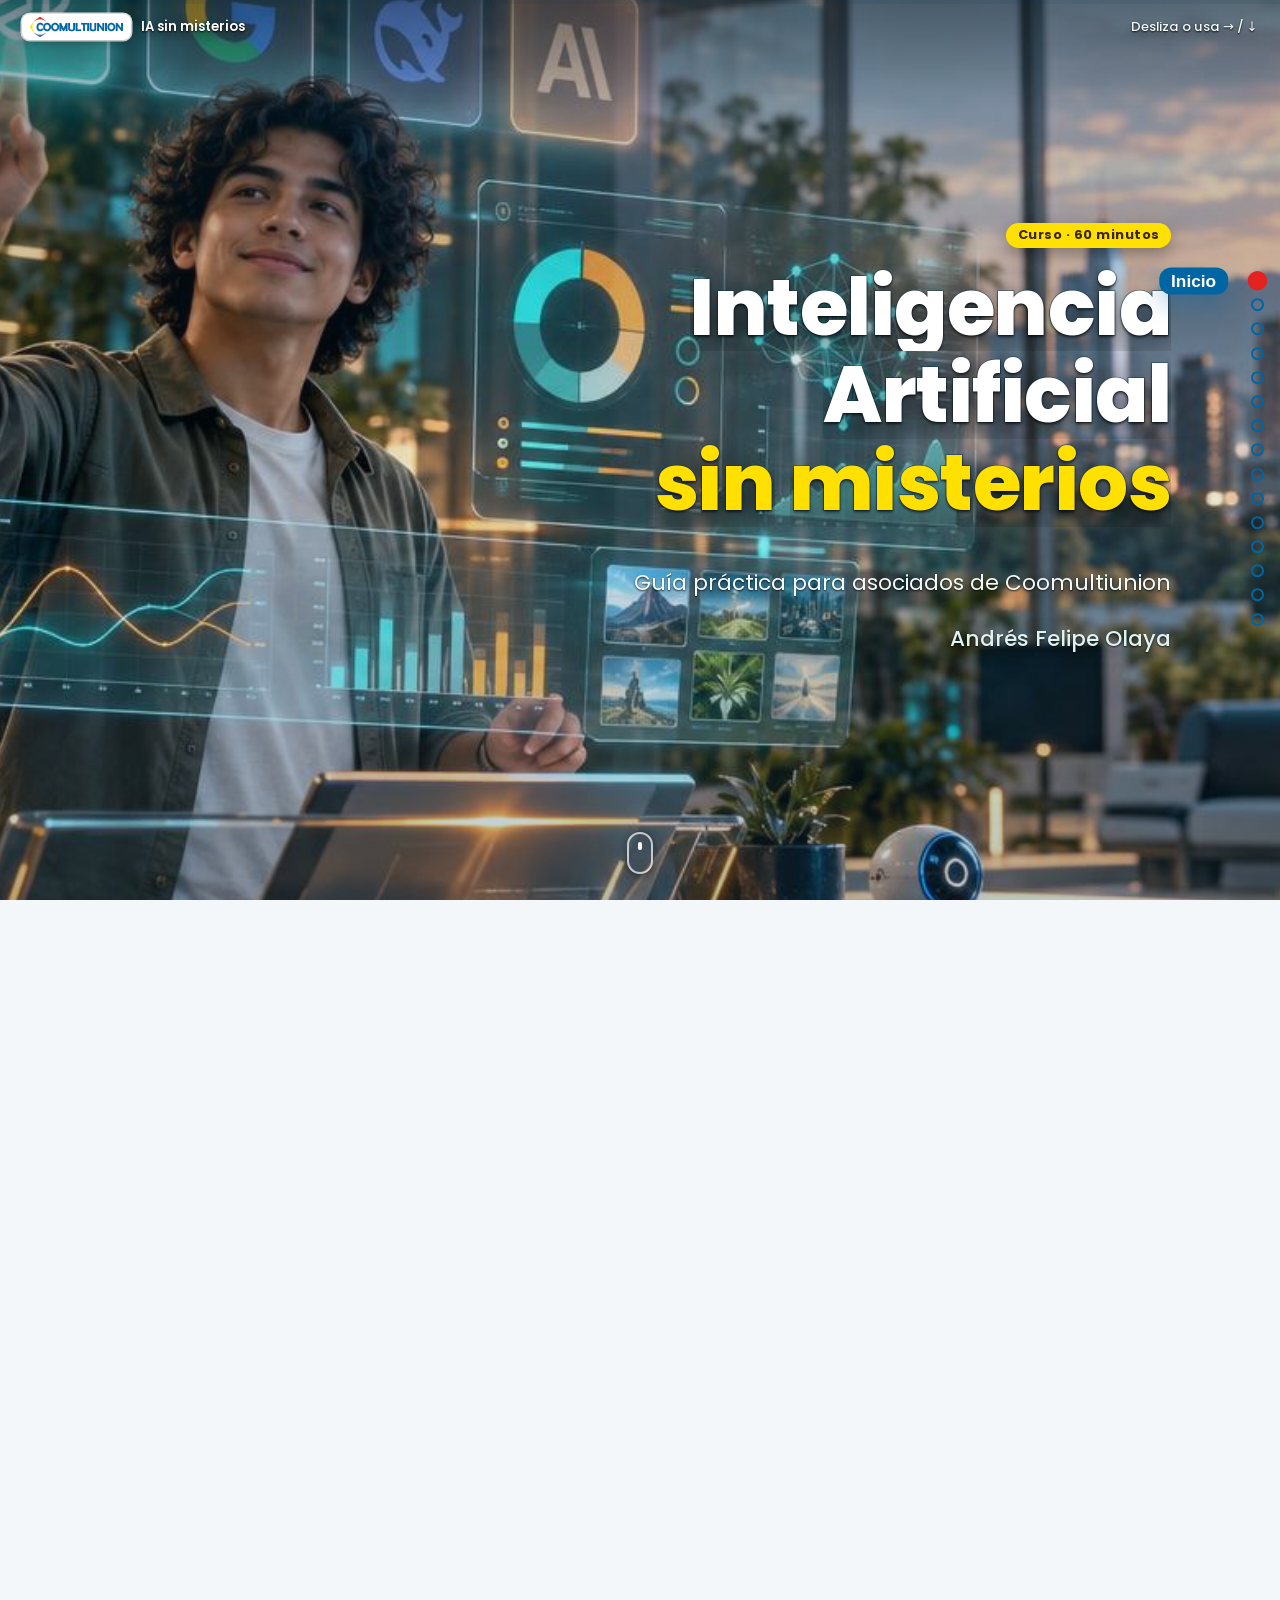
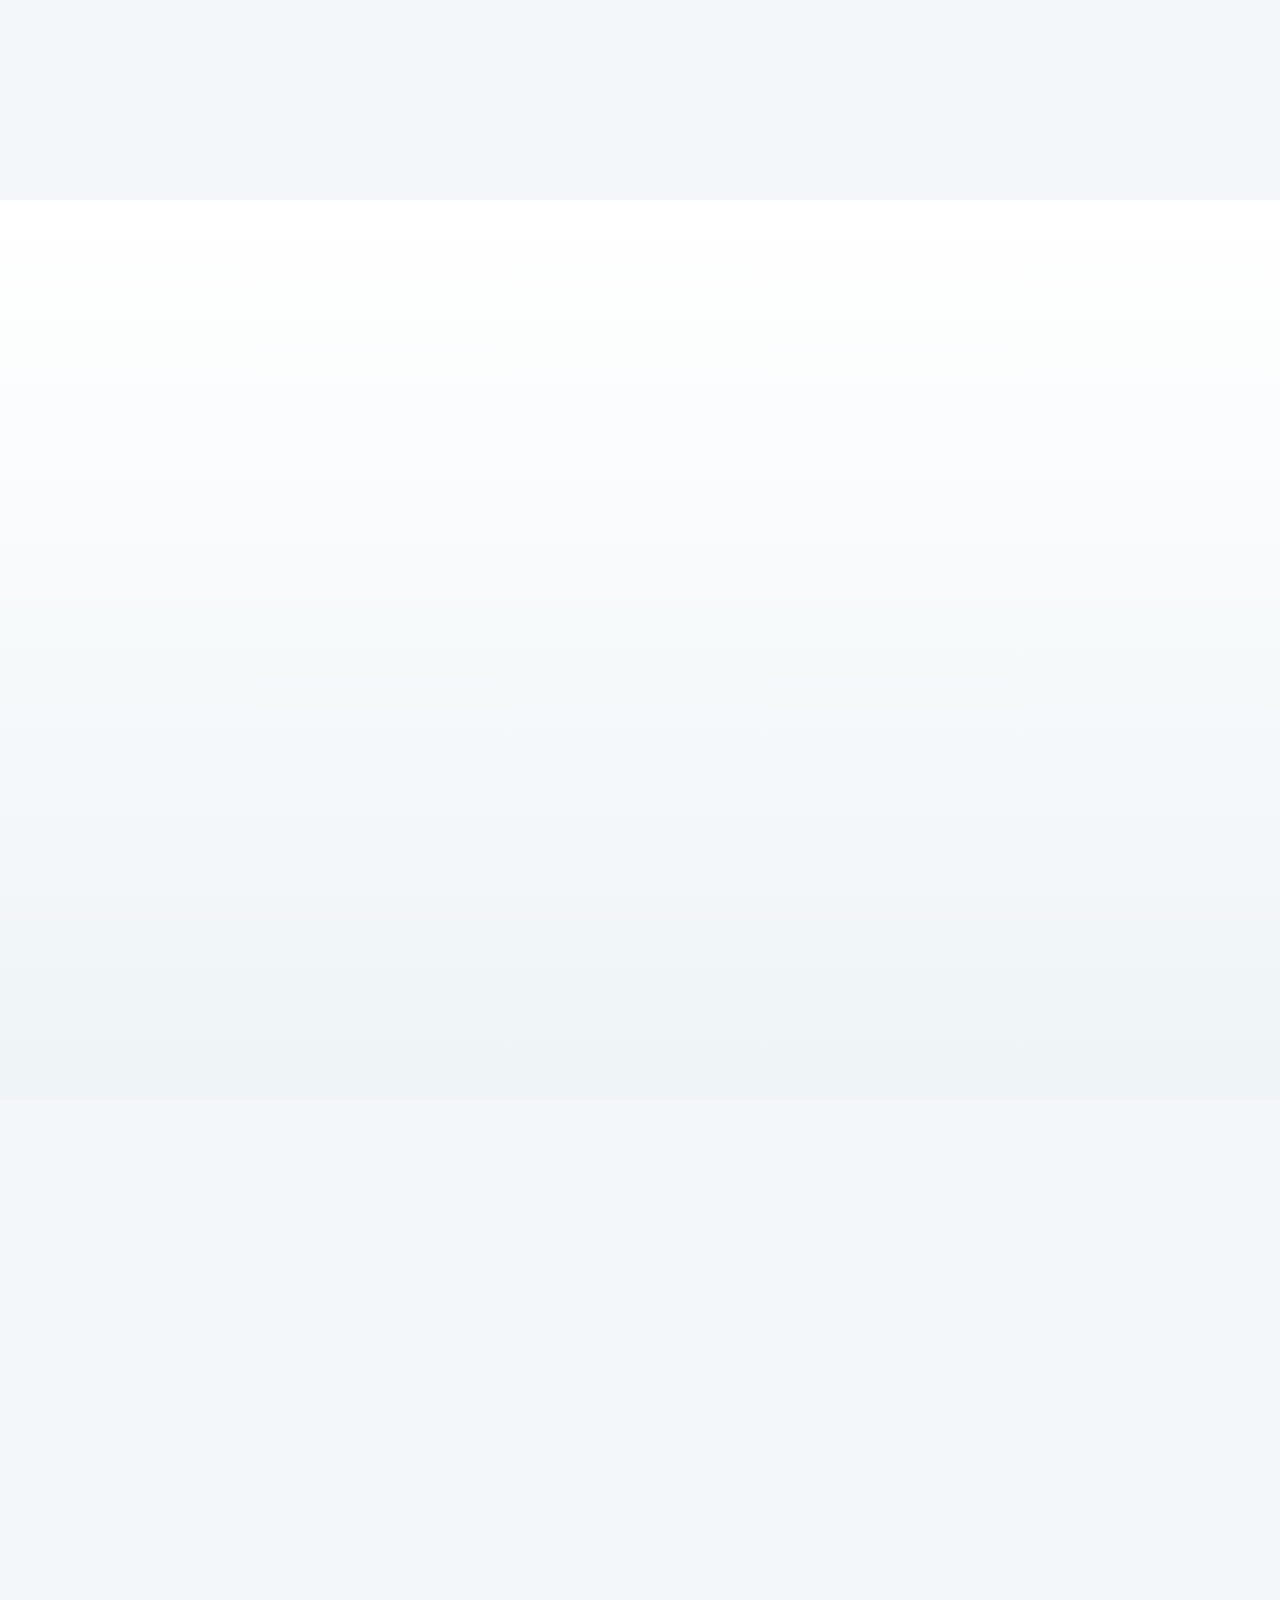
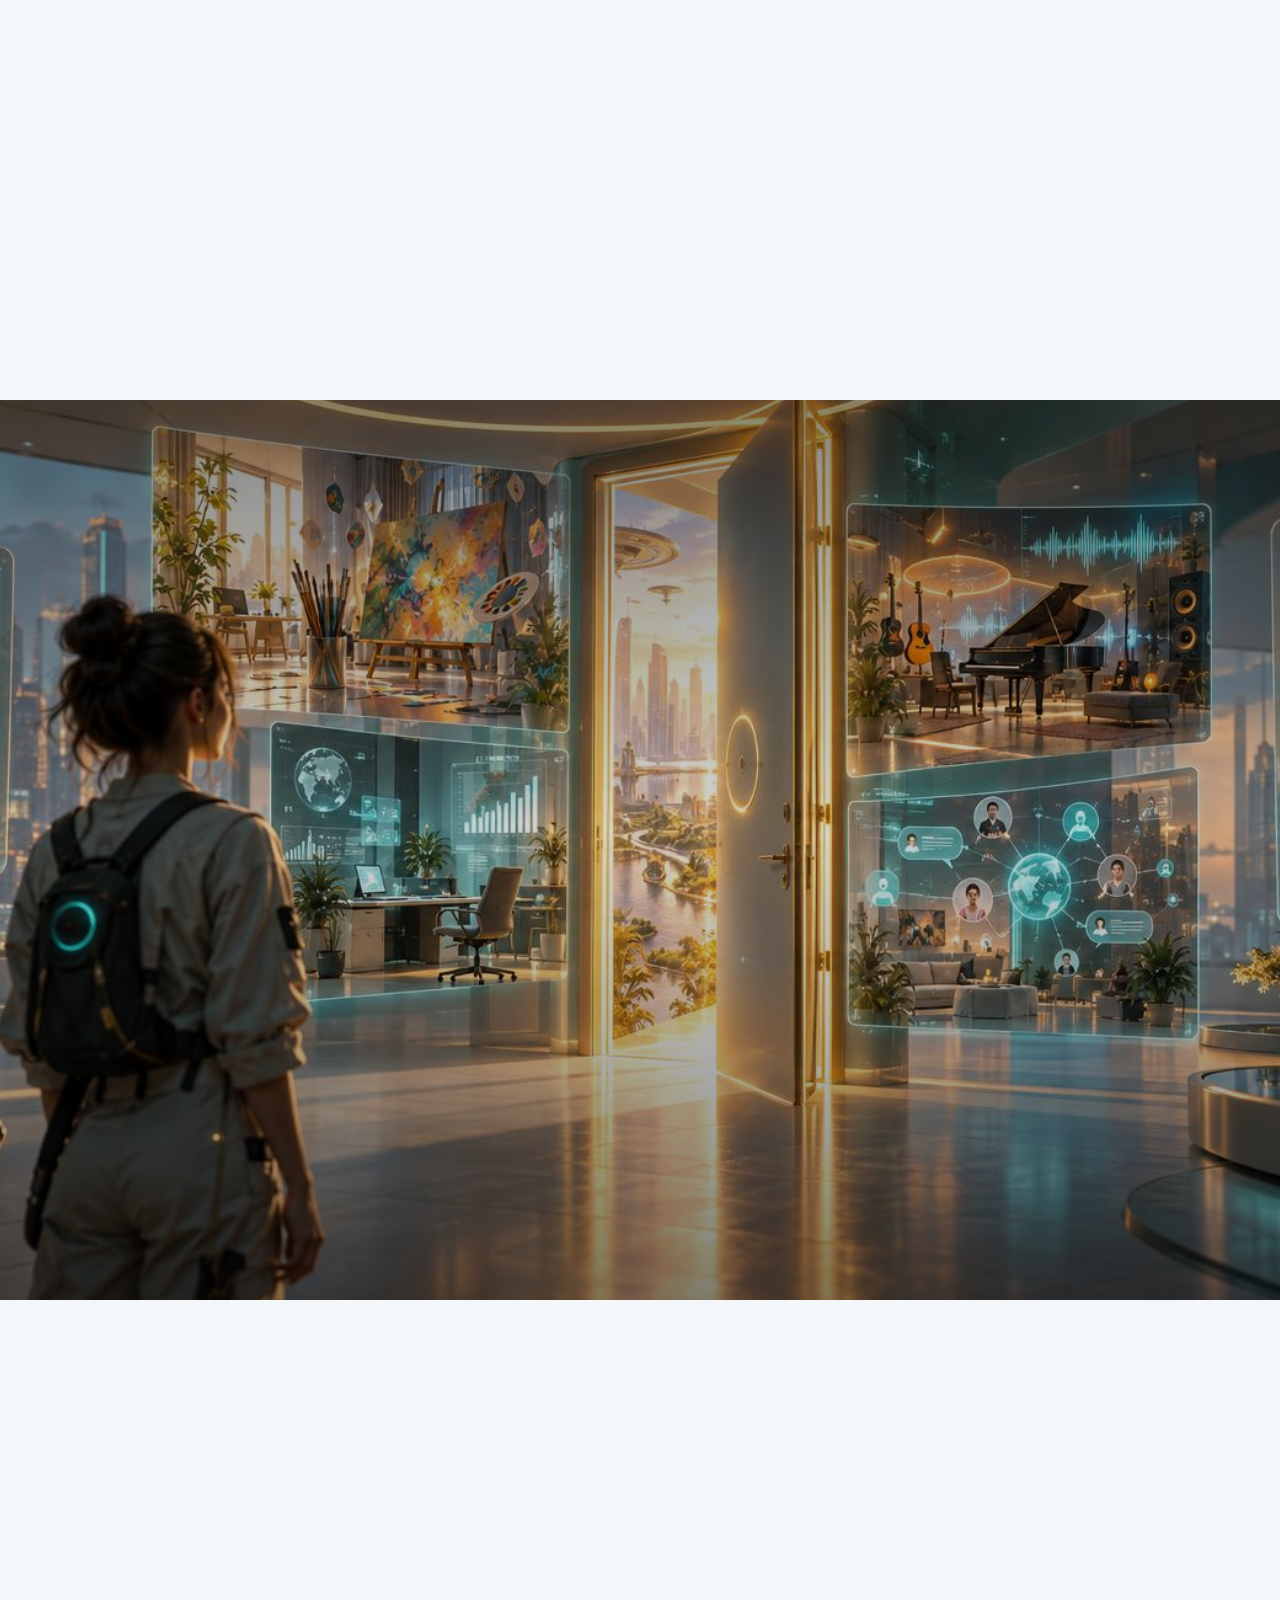
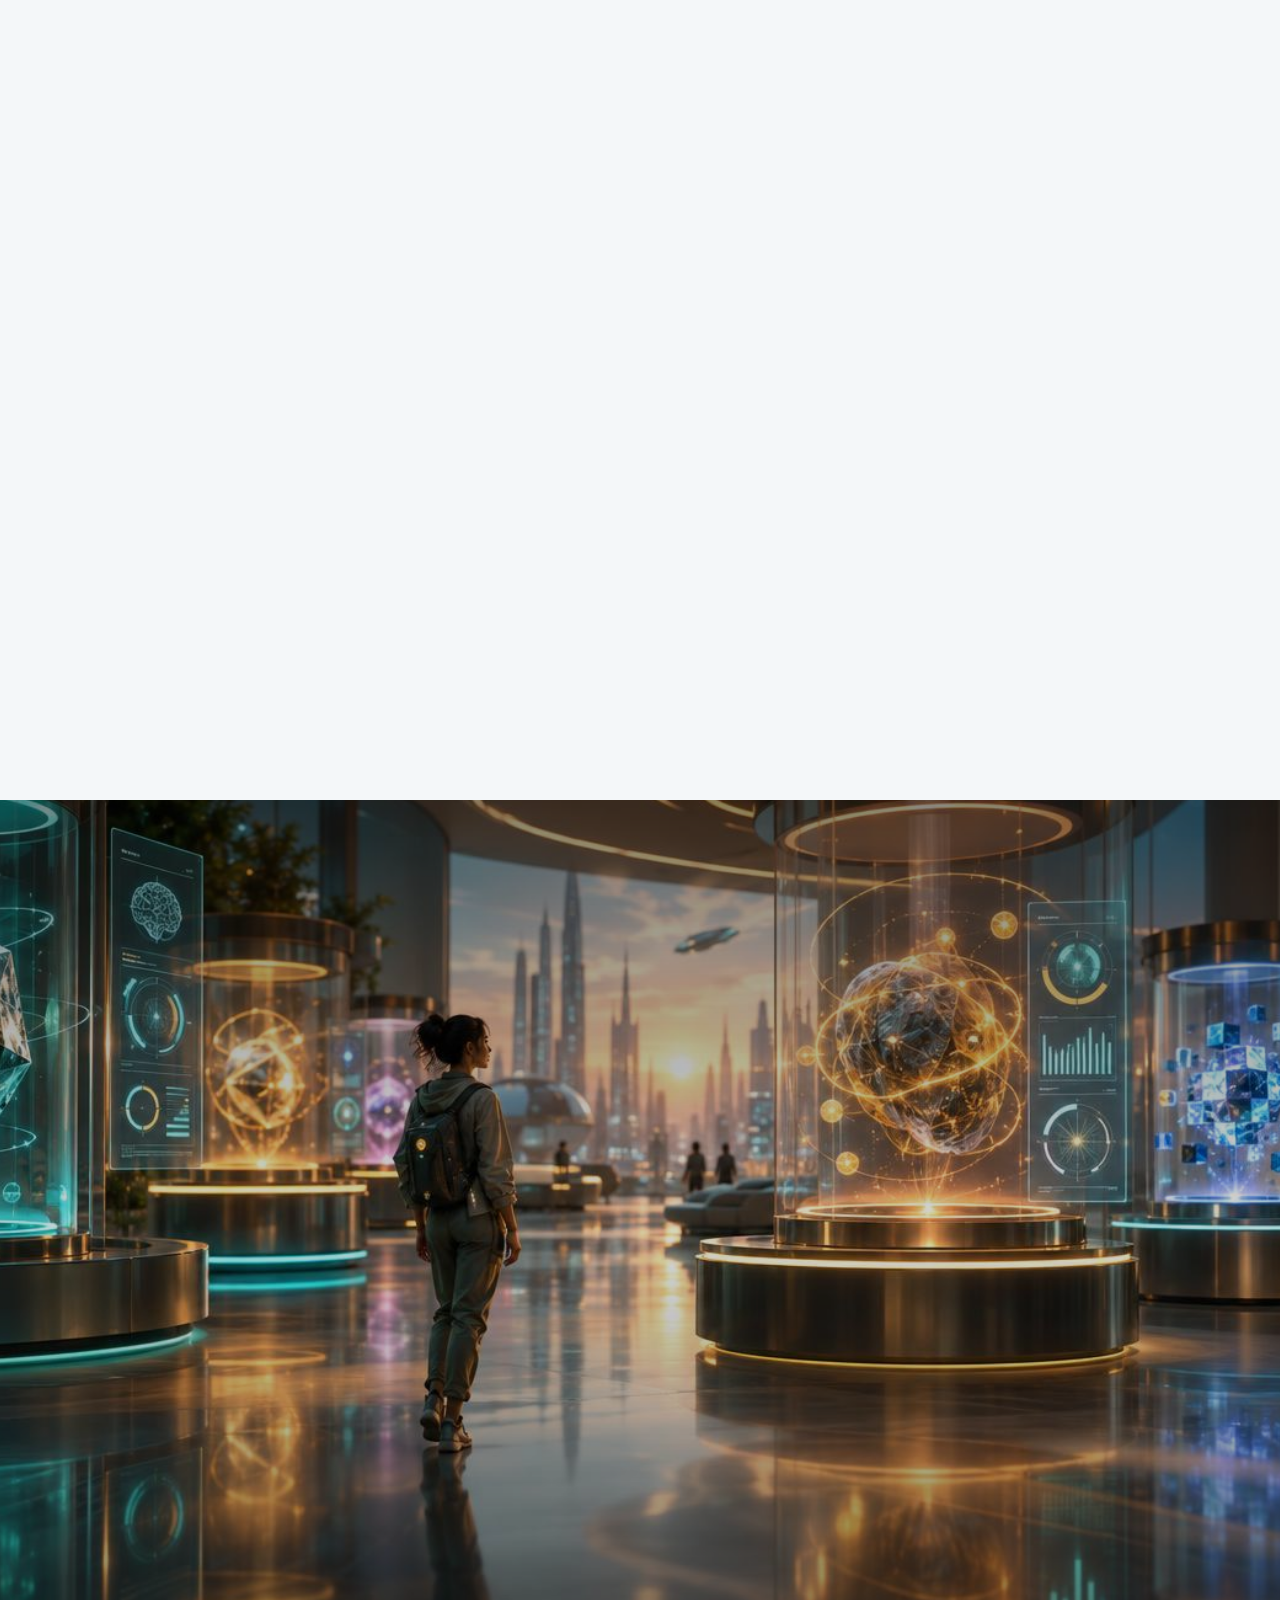
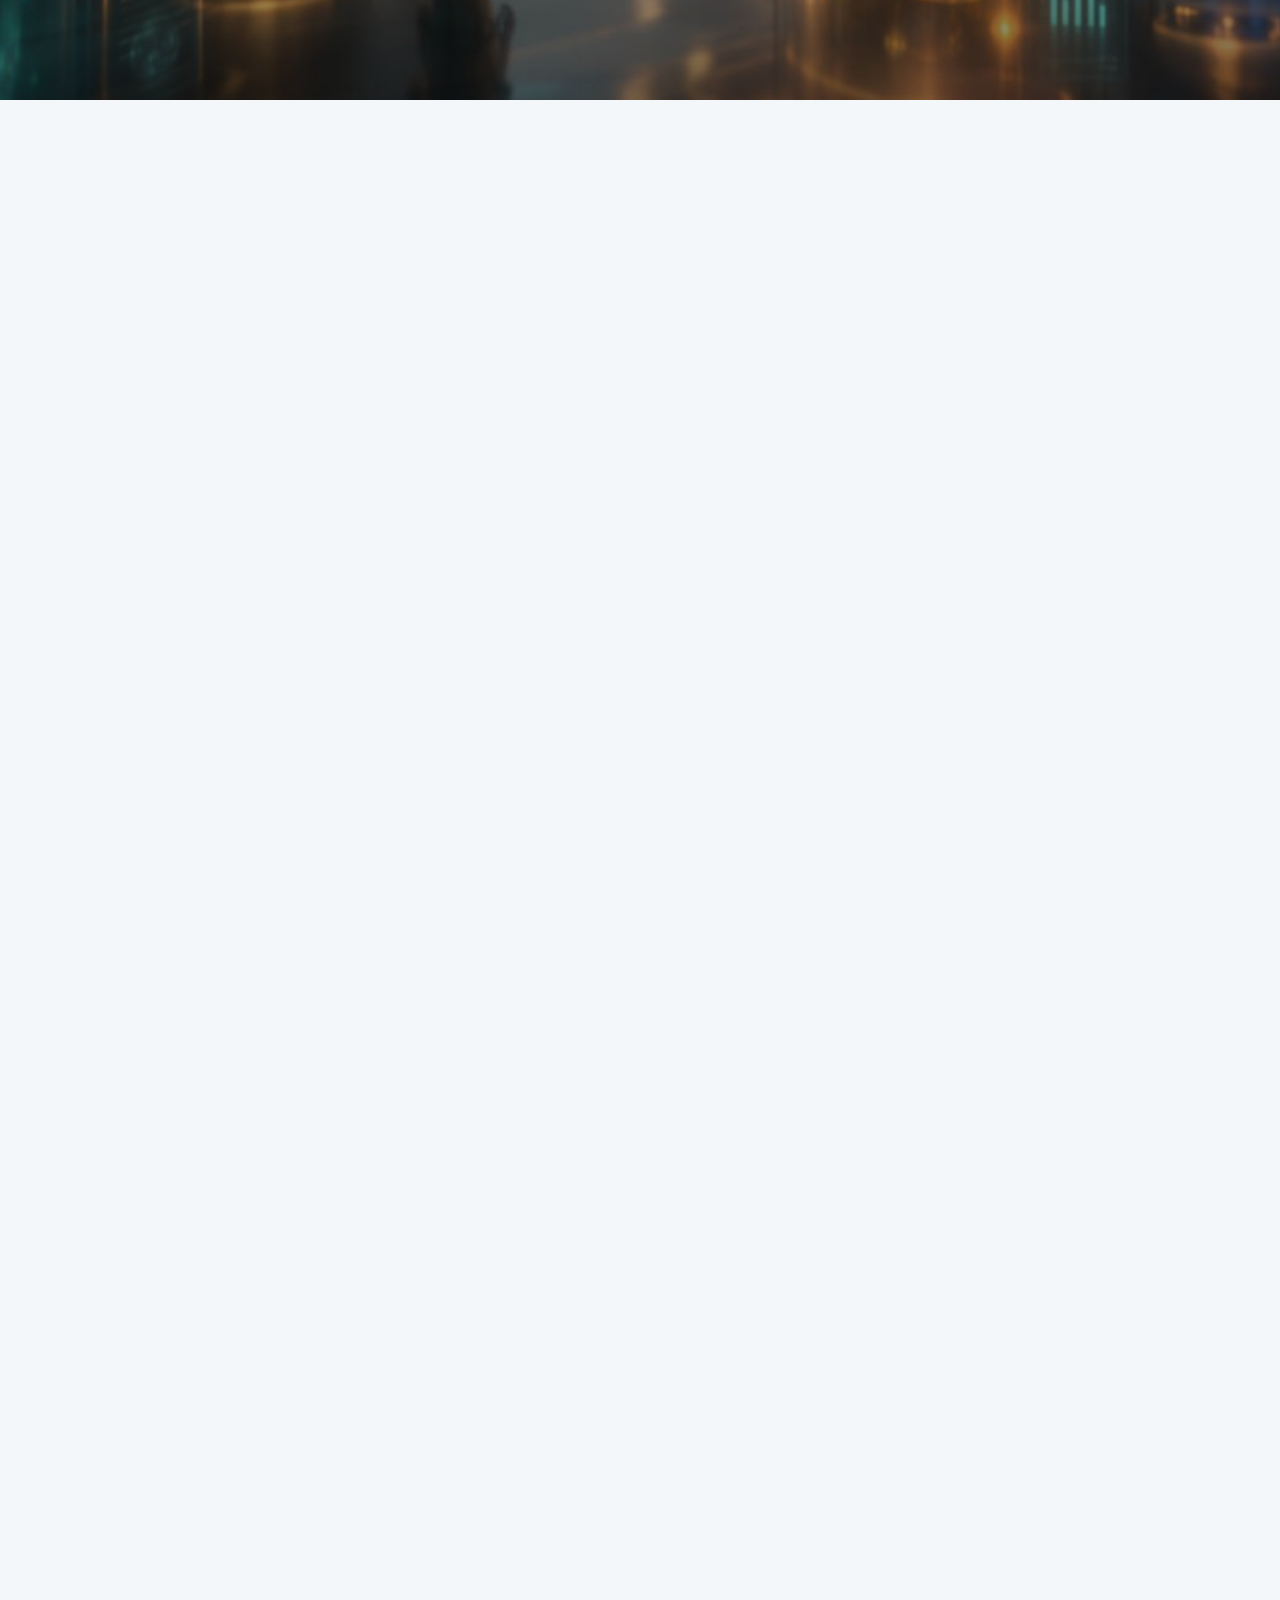
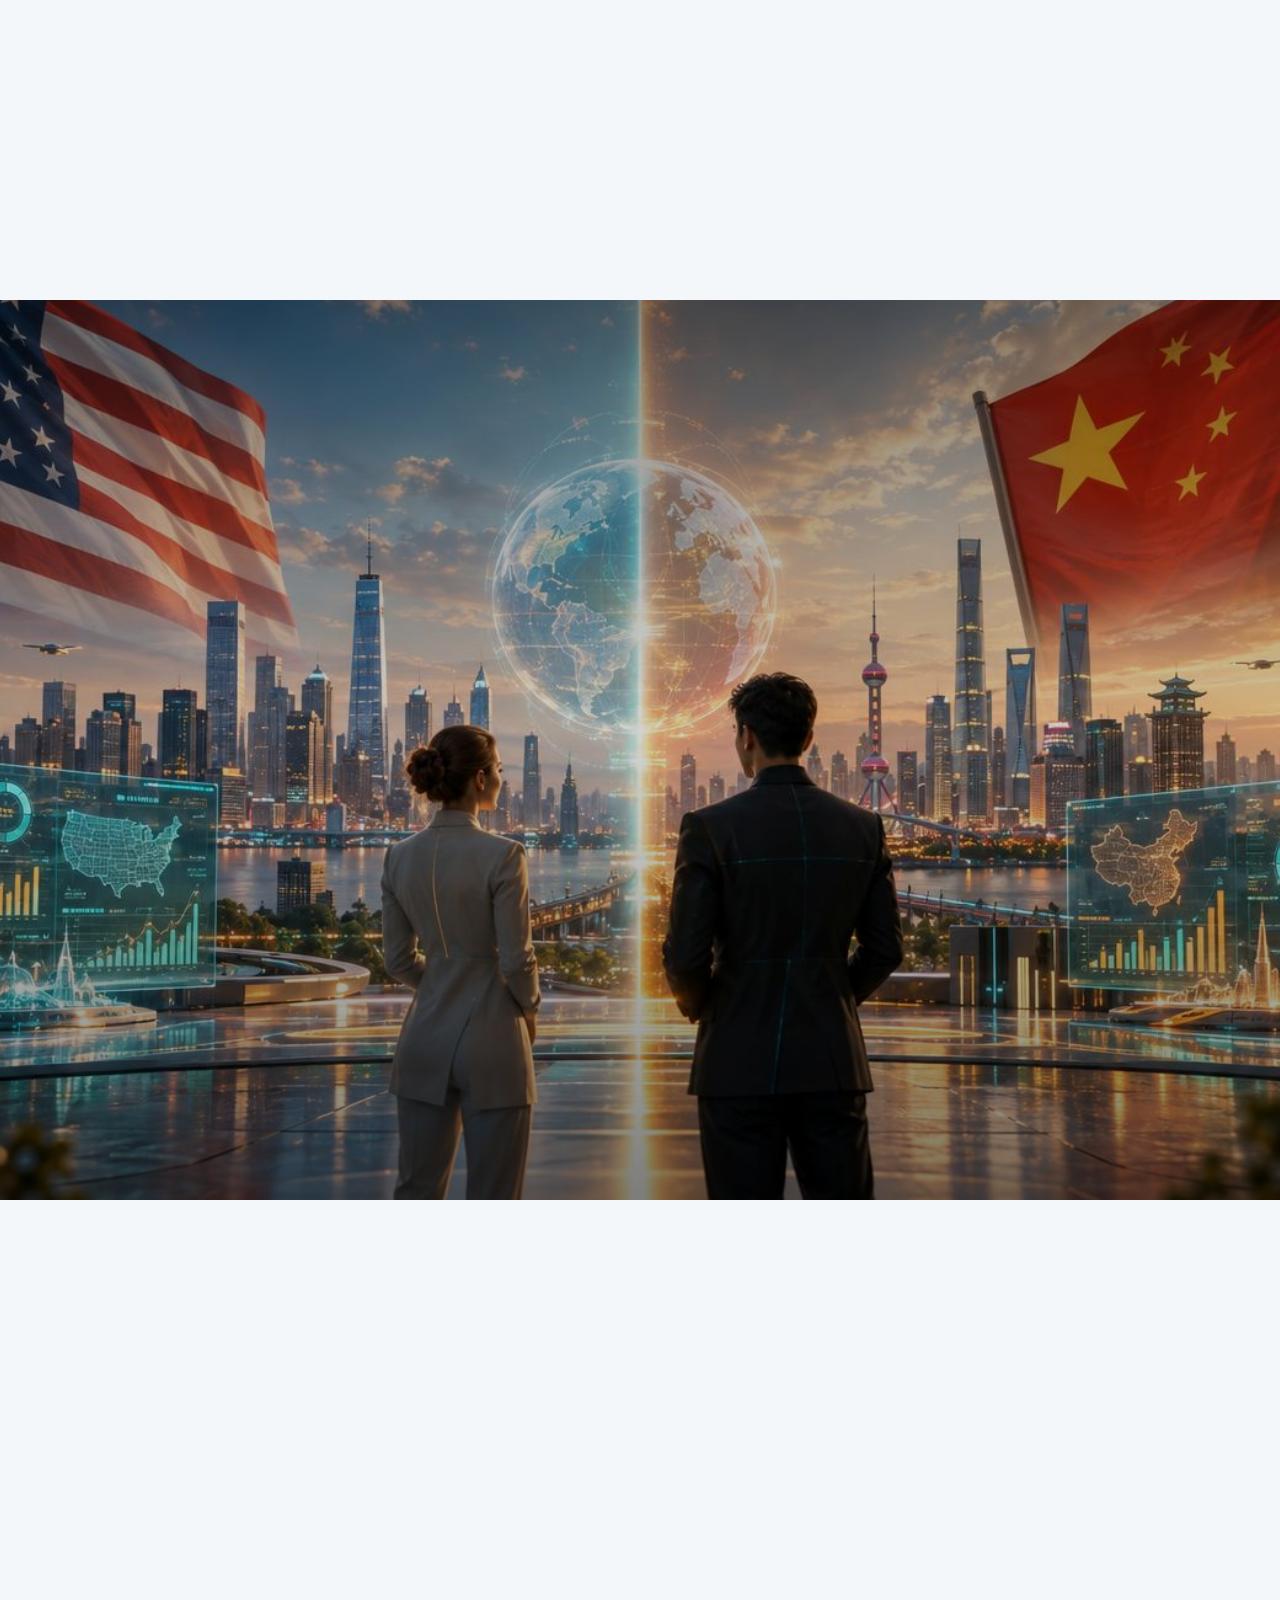
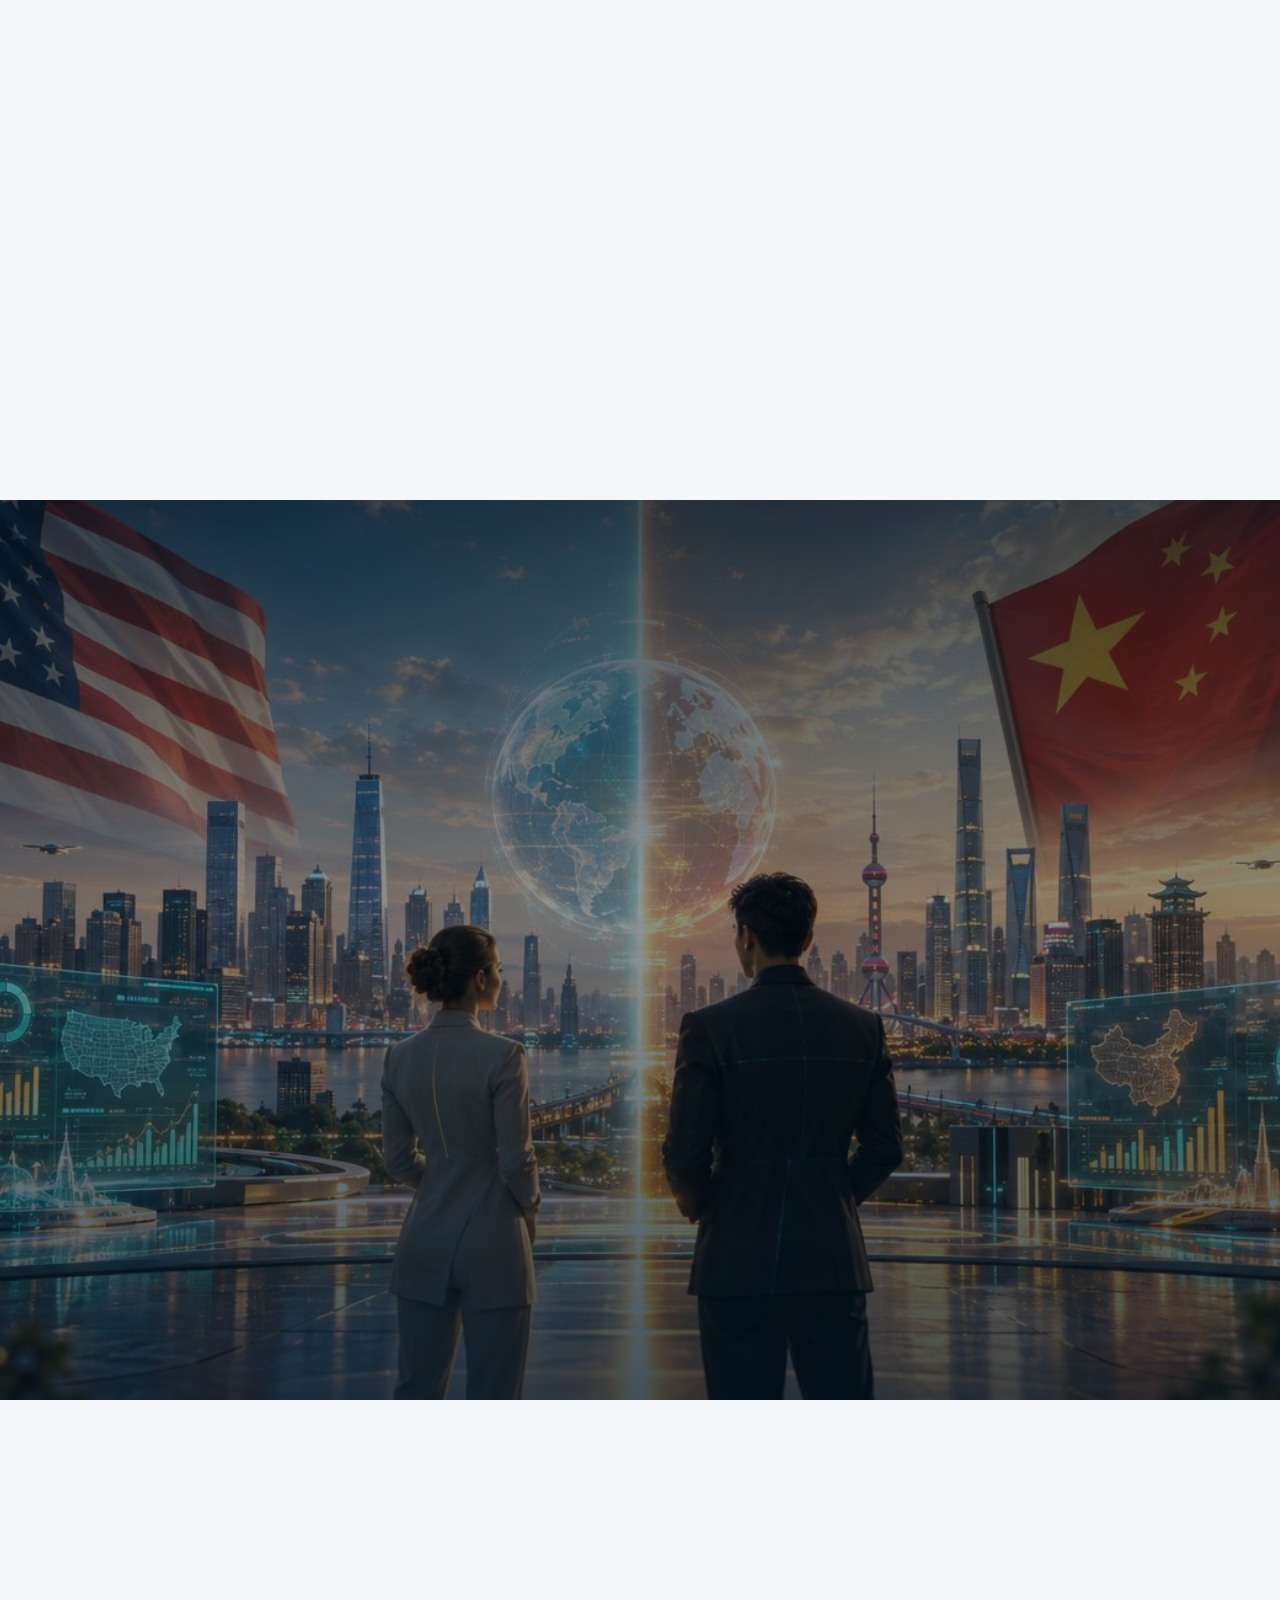
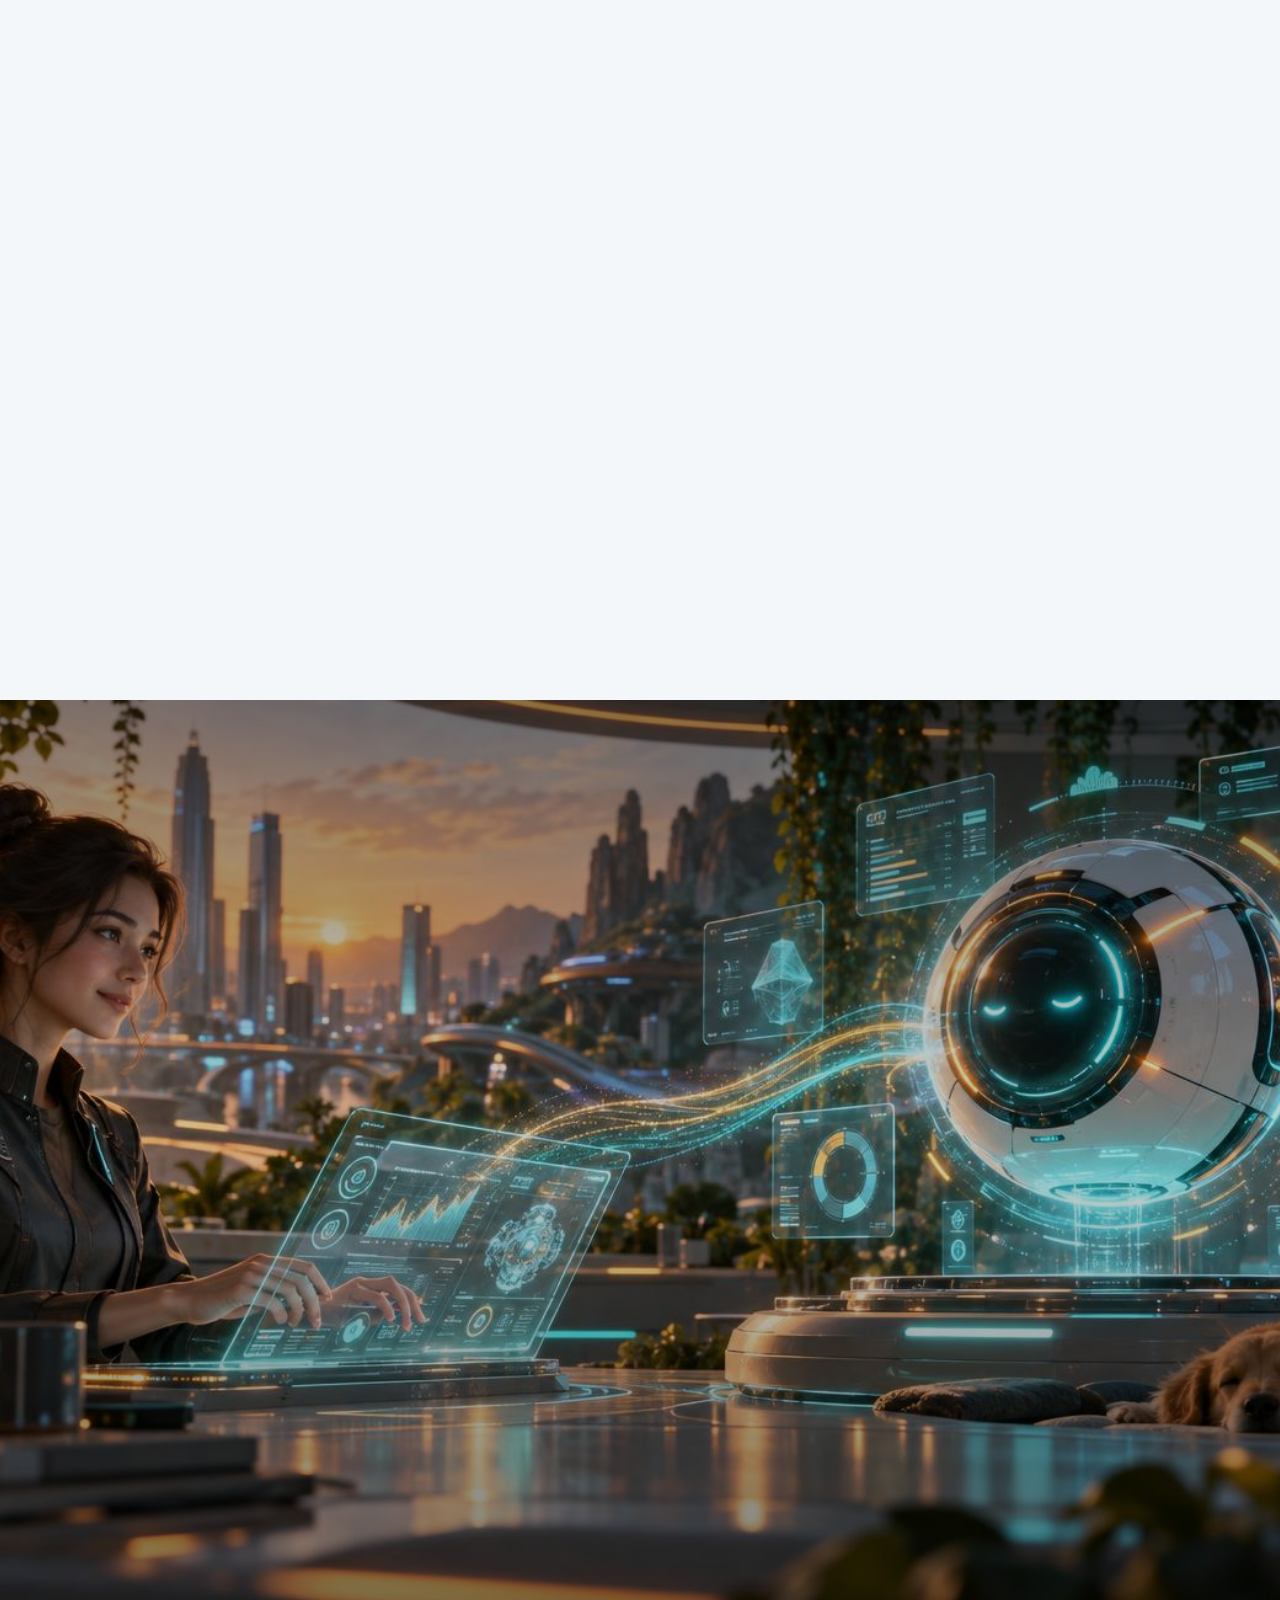
<file: index.html>
<!doctype html>
<html lang="es">
<head>
  <meta charset="utf-8">
  <meta name="viewport" content="width=device-width, initial-scale=1.0">
  <title>IA sin misterios — Experiencia interactiva</title>
  <link rel="icon" type="image/png" href="assets/logos/multi-icon.png">
  <link rel="apple-touch-icon" href="assets/logos/multi-icon.png">
  <link rel="preconnect" href="https://fonts.googleapis.com">
  <link rel="preconnect" href="https://fonts.gstatic.com" crossorigin>
  <link href="https://fonts.googleapis.com/css2?family=Poppins:wght@300;400;500;700;800&display=swap" rel="stylesheet">
  <link rel="stylesheet" href="css/web.css?v=33">
</head>
<body>

  <!-- Barra de progreso -->
  <div class="progress" aria-hidden="true"><span id="progressBar"></span></div>

  <!-- Navegación lateral por puntos -->
  <nav class="dots" id="dots" aria-label="Secciones"></nav>

  <!-- Navegación inferior (solo móvil) -->
  <nav class="mobile-nav" aria-label="Secciones (móvil)">
    <button class="mobile-nav-btn" id="mobileNavBtn">☰ Secciones</button>
  </nav>
  <div class="mobile-sheet" id="mobileSheet" aria-hidden="true"></div>

  <header class="topbar">
    <span class="brand">
      <img class="logo" src="assets/logos/coomultiunion-blue.png" alt="Coomultiunion">
      <span class="brand-title">IA sin misterios</span>
    </span>
    <span class="hint">Desliza o usa → / ↓</span>
  </header>

  <main>

    <!-- 1 · HERO -->
    <section class="hero section" id="s0" data-nav="Inicio">
      <div class="hero-bg parallax" style="background-image:url('assets/imagenes/f01-m1-portada-bienvenida.png')"></div>
      <div class="hero-veil"></div>
      <div class="hero-content">
        <span class="badge" data-animate>Curso · 60 minutos</span>
        <h1 data-animate style="--d:.08s">Inteligencia Artificial<br><em>sin misterios</em></h1>
        <p data-animate style="--d:.16s">Guía práctica para asociados de Coomultiunion</p>
        <p class="author" data-animate style="--d:.24s">Andrés Felipe Olaya</p>
      </div>
      <div class="scroll-cue" aria-hidden="true"></div>
    </section>

    <!-- 2 · QUIÉN HABLA -->
    <section class="section split" id="s1" data-nav="Quién habla">
      <div class="split-text" data-animate>
        <span class="kicker">Bienvenida</span>
        <h2>Quién les habla</h2>
        <ul class="ticks">
          <li><strong>Ingeniero de Sistemas</strong>, especialista en Analítica de Datos</li>
          <li>Asociado a <strong>Coomultiunion desde los 17 años</strong></li>
          <li>Hoy en <strong>Mercado Libre</strong>; antes <strong>Lulo Bank</strong> y <strong>Rappi</strong></li>
          <li>Acompañé el desarrollo de <strong>MULTI</strong> y ahora su <strong>versión 2</strong></li>
        </ul>
      </div>
      <figure class="split-media parallax" data-animate style="--d:.12s">
        <img src="assets/imagenes/f01-m2-ficha-ponente.png" alt="Presentación del ponente">
      </figure>
    </section>

    <!-- 3 · COOPERATIVA -->
    <section class="section split reverse tint" id="s2" data-nav="La cooperativa">
      <figure class="split-media parallax" data-animate>
        <img src="assets/imagenes/f01-m4-multi-v2.png" alt="MULTI v2">
      </figure>
      <div class="split-text" data-animate style="--d:.12s">
        <span class="kicker">Nuestra casa</span>
        <h2>Coomultiunion</h2>
        <ul class="ticks">
          <li>Cooperativa <strong>multiactiva</strong>, del <strong>sector solidario</strong></li>
          <li>Más de <strong>400 asociados</strong> y sus familias</li>
          <li>Crédito, inversión, convenios, salud, recreación y bienestar</li>
          <li><img class="soli-ico" src="assets/logos/soli.png" alt="Soli"> <strong>MULTI v2</strong> con <strong>Soli</strong>: la app que centraliza la información</li>
        </ul>
      </div>
    </section>

    <!-- 4 · AGENDA -->
    <section class="section center" id="s3" data-nav="Agenda">
      <span class="kicker" data-animate>Lo que veremos hoy</span>
      <h2 data-animate style="--d:.06s">Cinco ideas y una muestra en vivo</h2>
      <figure class="agenda-media" data-animate style="--d:.10s">
        <img src="assets/imagenes/f01-m1-portada-bienvenida.png" alt="Asociados usando IA">
      </figure>
      <div class="cards" id="agenda">
        <article class="card" data-animate style="--d:.10s"><b>1</b><h3>IA ≠ ChatGPT</h3><p>La IA es más grande que una sola app.</p></article>
        <article class="card" data-animate style="--d:.16s"><b>2</b><h3>Modelos</h3><p>Cuáles existen y cuándo usar cada uno.</p></article>
        <article class="card" data-animate style="--d:.22s"><b>3</b><h3>EEUU vs China</h3><p>Dos ecosistemas, no una pelea.</p></article>
        <article class="card" data-animate style="--d:.28s"><b>4</b><h3>Pedir bien</h3><p>El arte del prompt engineering.</p></article>
        <article class="card" data-animate style="--d:.34s"><b>5</b><h3>OpenCode</h3><p>IA local sobre tus archivos.</p></article>
      </div>
      <p class="small" data-animate style="--d:.40s">Y al final, <strong>en vivo</strong>: de una idea a una página web.</p>
    </section>

    <!-- SECCIÓN 1 -->
    <section class="divider" id="s4" data-nav="1 · IA ≠ ChatGPT">
      <div class="divider-media"><img src="assets/imagenes/f02-m4-puerta-muchas-habitaciones.png" alt=""></div>
      <span class="num" data-animate>1</span>
      <h2 data-animate style="--d:.08s">La IA no es ChatGPT</h2>
      <p data-animate style="--d:.16s">ChatGPT es apenas una ventana</p>
    </section>

    <section class="section split" id="s5">
      <div class="split-text" data-animate>
        <h3>La IA es el motor; ChatGPT es una puerta</h3>
        <ul class="ticks">
          <li>La IA es un <strong>campo enorme</strong>: texto, imagen, voz, datos…</li>
          <li><strong>ChatGPT</strong> es solo <strong>una aplicación</strong> para conversar</li>
          <li>Como la <strong>electricidad</strong> y <strong>un bombillo</strong>: uno no es todo lo otro</li>
        </ul>
      </div>
      <figure class="split-media parallax" data-animate style="--d:.12s">
        <img src="assets/imagenes/f02-m1-iceberg.png" alt="Iceberg de la IA">
      </figure>
    </section>

    <section class="section split reverse" id="s6">
      <figure class="split-media parallax" data-animate>
        <img src="assets/imagenes/f02-m2-cuatro-capas.png" alt="Capas de la IA">
      </figure>
      <div class="split-text" data-animate style="--d:.12s">
        <h3>Las 4 capas</h3>
        <ol class="steps">
          <li>Inteligencia artificial</li>
          <li>Machine Learning <span>(aprende de ejemplos)</span></li>
          <li>Modelo de lenguaje <span>(entiende y escribe)</span></li>
          <li>Aplicación <span>(ChatGPT, Gemini…)</span></li>
        </ol>
      </div>
    </section>

    <section class="section split" id="s7">
      <div class="split-text" data-animate>
        <h3>La IA que ya usamos sin saberlo</h3>
        <ul class="ticks">
          <li>Netflix y YouTube <strong>recomiendan</strong></li>
          <li>Waze <strong>recalcula</strong> la ruta</li>
          <li>El banco <strong>detecta</strong> movimientos raros</li>
          <li>WhatsApp <strong>transcribe</strong> audios</li>
        </ul>
      </div>
      <figure class="split-media parallax" data-animate style="--d:.12s">
        <img src="assets/imagenes/f02-m3-collage-dia-a-dia.png" alt="IA del día a día">
      </figure>
    </section>

    <!-- SECCIÓN 2 -->
    <section class="divider" id="s11" data-nav="2 · Modelos">
      <div class="divider-media"><img src="assets/imagenes/f04-m0-divisor-modelos.png" alt=""></div>
      <span class="num" data-animate>2</span>
      <h2 data-animate style="--d:.08s">Modelos de IA</h2>
      <p data-animate style="--d:.16s">Un modelo para cada tarea</p>
    </section>

    <section class="section split" id="s12">
      <div class="split-text" data-animate>
        <h3>No hay un modelo para todo</h3>
        <ul class="ticks">
          <li>Uno para <strong>escribir</strong>, otro para <strong>imagen</strong>, otro para <strong>voz</strong>…</li>
          <li>Como un <strong>equipo de profesionales</strong></li>
          <li class="highlight">Primero la tarea, después el modelo</li>
        </ul>
      </div>
      <figure class="split-media parallax" data-animate style="--d:.12s">
        <img src="assets/imagenes/f04-m1-equipo-profesionales.png" alt="Equipo de profesionales">
      </figure>
    </section>

    <section class="section split reverse" id="s13">
      <figure class="split-media parallax" data-animate>
        <img src="assets/imagenes/f04-m2-mapa-seis-familias.png" alt="Mapa de familias de modelos">
      </figure>
      <div class="split-text" data-animate style="--d:.12s">
        <h3>Las 6 familias y sus especialistas</h3>
        <div class="chips">
          <span>Texto</span><span>Imagen</span><span>Voz</span><span>Video</span><span>Datos</span><span>Código</span>
        </div>
        <div class="app-logos" data-animate>
          <span><img src="assets/logos/apps/openai.png" alt="ChatGPT"><em>GPT</em></span>
          <span><img src="assets/logos/apps/gemini.png" alt="Gemini"><em>Gemini</em></span>
          <span><img src="assets/logos/apps/claude.png" alt="Claude"><em>Claude</em></span>
          <span><img src="assets/logos/apps/llama.png" alt="Llama"><em>Llama</em></span>
          <span><img src="assets/logos/apps/grok.png" alt="Grok"><em>Grok</em></span>
          <span><img src="assets/logos/apps/deepseek.png" alt="DeepSeek"><em>DeepSeek</em></span>
          <span><img src="assets/logos/apps/qwen.png" alt="Qwen"><em>Qwen</em></span>
        </div>
        <ul class="ticks">
          <li><strong>Texto:</strong> GPT, Gemini, Claude, Llama, Grok</li>
          <li><strong>Imagen:</strong> FLUX, Stable Diffusion, Ideogram (bueno con texto dentro)</li>
          <li><strong>Voz:</strong> Whisper (transcribir), ElevenLabs (voz natural)</li>
          <li><strong>Video:</strong> Sora, Runway, Kling, Seedance</li>
          <li><strong>Datos:</strong> análisis con GPT / Gemini / Claude</li>
          <li><strong>Código:</strong> Claude, DeepSeek Coder, Qwen Coder</li>
        </ul>
        <p class="link-note">
          ¿Cuál es el mejor modelo hoy? Ranking actualizado por rama:
          <a href="https://artificialanalysis.ai/es#intelligence" target="_blank" rel="noopener">artificialanalysis.ai/es#intelligence</a>
        </p>
      </div>
    </section>

    <!-- SECCIÓN 3 -->
    <section class="divider" id="s8" data-nav="3 · EEUU vs China">
      <div class="divider-media"><img src="assets/imagenes/f03-m0-divisor-eeuu-china.png" alt=""></div>
      <span class="num" data-animate>3</span>
      <h2 data-animate style="--d:.08s">IA de EEUU vs China</h2>
      <p data-animate style="--d:.16s">No es pelea, es un menú</p>
    </section>

    <section class="section split" id="s9">
      <div class="split-text" data-animate>
        <h3>Dos ecosistemas que funcionan muy bien</h3>
        <ul class="ticks">
          <li>EEUU: <strong>OpenAI, Google, Anthropic, Meta</strong></li>
          <li>China: <strong>DeepSeek, Alibaba, Moonshot, ByteDance</strong></li>
          <li>Cada uno con <strong>ventajas</strong>: costo, apertura, ecosistema</li>
        </ul>
      </div>
      <figure class="split-media parallax" data-animate style="--d:.12s">
        <img src="assets/imagenes/f03-m1-balanza.png" alt="Balanza EEUU vs China">
      </figure>
    </section>

    <section class="section center media-section" id="s9b">
      <div class="divider-media"><img src="assets/imagenes/f03-m0-divisor-eeuu-china.png" alt=""></div>
      <span class="kicker" data-animate>Lo que las diferencia</span>
      <h2 data-animate style="--d:.06s">Cuatro diferencias clave</h2>
      <div class="diff" data-animate style="--d:.12s">
        <article class="diff-card">
          <b>1</b>
          <h3>Ecosistema</h3>
          <div class="eco-group">
            <span class="eco-label">EEUU</span>
            <div class="eco-row">
              <img src="assets/logos/apps/openai.png" alt="OpenAI" title="OpenAI">
              <img src="assets/logos/apps/gemini.png" alt="Google Gemini" title="Google Gemini">
              <img src="assets/logos/apps/claude.png" alt="Anthropic Claude" title="Anthropic Claude">
              <img src="assets/logos/apps/llama.png" alt="Meta Llama" title="Meta Llama">
              <img src="assets/logos/apps/grok.png" alt="Grok (xAI)" title="Grok (xAI)">
            </div>
          </div>
          <div class="eco-group">
            <span class="eco-label">China</span>
            <div class="eco-row">
              <img src="assets/logos/apps/deepseek.png" alt="DeepSeek" title="DeepSeek">
              <img src="assets/logos/apps/qwen.png" alt="Alibaba Qwen" title="Alibaba Qwen">
              <img src="assets/logos/apps/kimi.svg" alt="Moonshot Kimi" title="Moonshot Kimi">
              <img src="assets/logos/apps/bytedance.svg" alt="ByteDance" title="ByteDance">
            </div>
          </div>
        </article>
        <article class="diff-card">
          <b>2</b>
          <h3>Costo</h3>
          <p>Los modelos chinos son <strong>más económicos</strong> y varios son gratis. Los gringos son más caros,
             pero con <strong>planes corporativos</strong> y soporte.</p>
        </article>
        <article class="diff-card">
          <b>3</b>
          <h3>Apertura</h3>
          <p>China libera muchos modelos <strong>abiertos</strong>: se pueden descargar y correr
             <strong>en tu propio computador</strong>.</p>
        </article>
        <article class="diff-card">
          <b>4</b>
          <h3>Datos</h3>
          <p>Cada uno guarda la información en <strong>sus servidores</strong>. Con datos de asociados:
             ni uno ni otro → <strong>corporativo o local</strong>.</p>
          <div class="soli-mini">
            <img src="assets/logos/soli.png" alt="Soli">
            <span>En Coomultiunion, <strong>Soli</strong> (MULTI 2) no comparte datos con ningún proveedor.</span>
          </div>
        </article>
      </div>
    </section>

    <section class="section split reverse" id="s10">
      <figure class="split-media parallax" data-animate>
        <img src="assets/imagenes/f03-m5-empezar-gratis.png" alt="Probando dos asistentes de IA gratis">
      </figure>
      <div class="split-text" data-animate style="--d:.12s">
        <h3>Cómo empezar sin gastar un peso</h3>
        <ul class="ticks">
          <li><strong>ChatGPT y Gemini</strong>: gratis, con límites</li>
          <li><strong>DeepSeek y Qwen</strong>: gratis y muy económicos</li>
          <li>Empieza por lo <strong>gratis</strong>; paga solo si lo necesitas</li>
          <li class="highlight">Probar antes de comprar</li>
        </ul>
      </div>
    </section>

    <!-- SECCIÓN 4 -->
    <section class="divider" id="s14" data-nav="4 · Pedir bien">
      <div class="divider-media"><img src="assets/imagenes/f05-m0-divisor-pedir-bien.png" alt=""></div>
      <span class="num" data-animate>4</span>
      <h2 data-animate style="--d:.08s">Pedir bien</h2>
      <p data-animate style="--d:.16s">Prompt Engineering</p>
    </section>

    <section class="section center" id="s15b">
      <span class="kicker" data-animate>Antes y después</span>
      <h2 data-animate style="--d:.06s">Dos prompts, dos resultados</h2>
      <div class="compare" data-animate style="--d:.12s">
        <article class="compare-card bad">
          <div class="tag">Prompt flojo</div>
          <p class="prompt">«Escríbeme un mensaje de bienvenida para la cooperativa.»</p>
          <figure><img src="assets/demos/prompt/01-prompt-flojo.png" alt="Respuesta al prompt flojo"></figure>
        </article>
        <article class="compare-card good">
          <div class="tag">Prompt bueno</div>
          <p class="prompt">«Actúa como comunicador de una cooperativa. Mensaje de bienvenida, <b>máximo 4 líneas</b>, tono cálido, <b>2 versiones</b>.»</p>
          <figure><img src="assets/demos/prompt/02-prompt-bueno.png" alt="Respuesta al prompt bueno"></figure>
        </article>
      </div>
      <p class="compare-note" data-animate style="--d:.18s">Misma IA, misma tarea. Lo que cambió fue el pedido.</p>
      <button class="demo-btn" data-demo="prompt" data-animate style="--d:.24s">▶ Ver la demo completa</button>
    </section>

    <section class="section split" id="s15">
      <div class="split-text" data-animate>
        <h3>La receta para pedir bien</h3>
        <ol class="steps big">
          <li><b>Rol</b> <span>¿quién debe ser?</span></li>
          <li><b>Tarea</b> <span>¿qué debe hacer?</span></li>
          <li><b>Contexto</b> <span>¿para quién y por qué?</span></li>
          <li><b>Formato</b> <span>¿cómo lo quiero?</span></li>
          <li><b>Ejemplo</b> <span>muéstrale un modelo</span></li>
        </ol>
      </div>
      <figure class="split-media parallax" data-animate style="--d:.12s">
        <img src="assets/imagenes/f05-m2-receta-cinco-pasos.png" alt="Receta de 5 pasos">
      </figure>
    </section>

    <section class="section center media-section" id="s16">
      <div class="divider-media"><img src="assets/imagenes/f05-m9-frustracion.png" alt=""></div>
      <div class="big-quote" data-animate>
        <p>Si la IA responde mal, probablemente <em>le pediste mal</em>.</p>
        <p class="sub">No es magia: es una conversación.</p>
      </div>
      <div class="demo-actions" data-animate style="--d:.12s">
        <button class="demo-btn" data-demo="imagen">▶ Ver demo · imagen</button>
      </div>
    </section>

    <!-- SECCIÓN 5 -->
    <section class="divider" id="s17" data-nav="5 · OpenCode">
      <div class="divider-media"><img src="assets/imagenes/f06-m2-ia-en-tu-computador.png" alt=""></div>
      <span class="num" data-animate>5</span>
      <h2 data-animate style="--d:.08s">IA en tu computador</h2>
      <p data-animate style="--d:.16s">Herramientas locales: OpenCode</p>
    </section>

    <section class="section split" id="s18">
      <div class="split-text" data-animate>
        <h3>No toda la IA vive en internet</h3>
        <ul class="ticks">
          <li><strong>Nube</strong> (ChatGPT): cómoda, pero fuera de tu equipo</li>
          <li><strong>Local</strong> (OpenCode): corre en <strong>tu computador</strong></li>
          <li>Trabaja <strong>sobre tus archivos</strong>, con más control</li>
        </ul>
        <button class="demo-btn" data-demo="opencode" style="margin-top:1.2rem">▶ Ver demo</button>
      </div>
      <figure class="split-media parallax" data-animate style="--d:.12s">
        <img src="assets/imagenes/f06-m3-chat-vs-agente.png" alt="Chat vs agente">
      </figure>
    </section>

    <!-- MUESTRA EN VIVO -->
    <section class="divider" id="s18b" data-nav="En vivo">
      <div class="divider-media"><img src="assets/imagenes/f06-m5-muestra-en-vivo.png" alt=""></div>
      <span class="num live" data-animate>EN VIVO</span>
      <h2 data-animate style="--d:.08s">De una idea a una página web</h2>
      <p data-animate style="--d:.16s">Investigar · Construir · Abrir · Iterar</p>
    </section>

    <section class="section center media-section" id="s18c">
      <div class="divider-media"><img src="assets/imagenes/f06-m6-grupo-creando-web.png" alt=""></div>
      <span class="kicker" data-animate>Ustedes eligen</span>
      <h2 data-animate style="--d:.06s">Tres temas… o el tuyo</h2>
      <div class="cards">
        <article class="card" data-animate style="--d:.10s"><b>1</b><h3>Ahorro y crédito</h3><p>Cómo funciona el ahorro en la cooperativa y en qué se diferencia de un banco.</p></article>
        <article class="card" data-animate style="--d:.16s"><b>2</b><h3>Finanzas personales</h3><p>Cinco hábitos sencillos para ordenar la plata del mes.</p></article>
        <article class="card" data-animate style="--d:.22s"><b>3</b><h3>Turismo y bienestar</h3><p>Tres planes económicos para descansar en Colombia.</p></article>
        <article class="card" data-animate style="--d:.28s"><b>+</b><h3>Otro tema</h3><p>Una droguería, tu negocio propio, tu emprendimiento… lo adaptamos.</p></article>
      </div>
      <p class="small" data-animate style="--d:.34s">Con los <strong>mismos prompts</strong> siempre: solo cambia el tema.</p>
    </section>

    <!-- CIERRE -->
    <section class="section split tint" id="s19" data-nav="Para llevar">
      <div class="split-text" data-animate>
        <span class="kicker">Para llevar</span>
        <h2>Las 5 ideas del curso</h2>
        <div class="ideas">
          <div class="idea" data-animate style="--d:.10s"><span>1</span> La IA <strong>no es</strong> ChatGPT</div>
          <div class="idea" data-animate style="--d:.16s"><span>2</span> Hay <strong>muchos modelos</strong></div>
          <div class="idea" data-animate style="--d:.22s"><span>3</span> EEUU vs China: <strong>prueba gratis y decide</strong></div>
          <div class="idea" data-animate style="--d:.28s"><span>4</span> <strong>Pedir bien = obtener bien</strong></div>
          <div class="idea" data-animate style="--d:.34s"><span>5</span> La IA <strong>también vive en tu computador</strong></div>
        </div>
      </div>
      <figure class="split-media parallax" data-animate style="--d:.12s">
        <img src="assets/imagenes/f07-m2-repaso-ideas.png" alt="Repaso de ideas">
      </figure>
    </section>

    <section class="section split" id="s20" data-nav="La confesión">
      <div class="split-text" data-animate>
        <span class="kicker">Y ahora…</span>
        <h2>La confesión</h2>
        <p>Este curso —guion, ideas, imágenes y diapositivas— se construyó con apoyo de IA.</p>
        <p class="small">Las <strong>decisiones y el criterio</strong> fueron míos. La IA es un <strong>martillo muy bueno</strong>: necesita una mano que sepa dónde golpear.</p>
        <div class="stat" data-animate style="--d:.12s">
          <div class="stat-num" data-count="90">0</div>
          <div class="stat-label">% construido<br>con IA</div>
        </div>
      </div>
      <figure class="split-media parallax" data-animate style="--d:.12s">
        <img src="assets/imagenes/f07-m1-hecho-con-ia.png" alt="Hecho con IA">
      </figure>
    </section>

    <section class="section split reverse dark" id="s21" data-nav="No creas a ciegas">
      <figure class="split-media parallax" data-animate>
        <img src="assets/imagenes/f07-m5-no-creas-a-ciegas.png" alt="Engaño con IA: el perfil que ves vs. la realidad">
      </figure>
      <div class="split-text" data-animate style="--d:.1s">
        <span class="kicker">Antes de despedirnos</span>
        <h2>No creas en nada… indaga</h2>
        <p>Con IA es muy fácil crear <strong>videos e imágenes falsas</strong> que parecen reales. Si no verificamos, nos engañan… y nos dividen.</p>
        <ul class="ticks">
          <li>Circulan <strong>videos falsos de políticos</strong>, de un lado y del otro.</li>
          <li>Los dos son <strong>falsos</strong>: buscan <strong>enfadar y confrontar</strong>.</li>
          <li>Ante algo impactante: <strong>fuente original</strong>, <strong>verificadores</strong> y no reenviar.</li>
        </ul>
        <p class="warn-close">Usa la IA con confianza… pero <em>no creas a ciegas</em>.</p>
      </div>
    </section>

    <section class="section split reverse tint" id="s21b" data-nav="Lo que viene">
      <figure class="split-media parallax" data-animate>
        <img src="assets/imagenes/f07-m6-lo-que-viene.png" alt="Burbujas con agentes, correo, chatbot y estudio llegando al computador">
      </figure>
      <div class="split-text" data-animate style="--d:.12s">
        <span class="kicker">Y esto es solo el comienzo</span>
        <h2>Cosas que no pudimos ver acá</h2>
        <ul class="ticks">
          <li><strong>Grupos de agentes</strong> de IA trabajando en equipo</li>
          <li><strong>Automatización de correo</strong>: clasificar, resumir y responder</li>
          <li><strong>Chatbots a la medida</strong>, con la información de la cooperativa</li>
          <li><strong>Estudio y LLMs</strong>: aprender, resumir y estudiar con IA</li>
        </ul>
      </div>
    </section>

    <section class="section hero end" id="s22" data-nav="Gracias">
      <div class="hero-bg parallax" style="background-image:url('assets/imagenes/f01-m4-multi-v2.png')"></div>
      <div class="hero-veil strong"></div>
      <div class="hero-content">
        <h1 data-animate>¡Gracias!</h1>
        <p data-animate style="--d:.1s">Ahora te toca a ti probar</p>
        <p class="author" data-animate style="--d:.18s">Preguntas y respuestas</p>
      </div>
    </section>

  </main>

  <footer class="footer">
    <span>Inteligencia Artificial sin misterios · Coomultiunion</span>
    <span id="progressText">0%</span>
  </footer>

  <script src="js/web.js?v=33"></script>
</body>
</html>
</file>
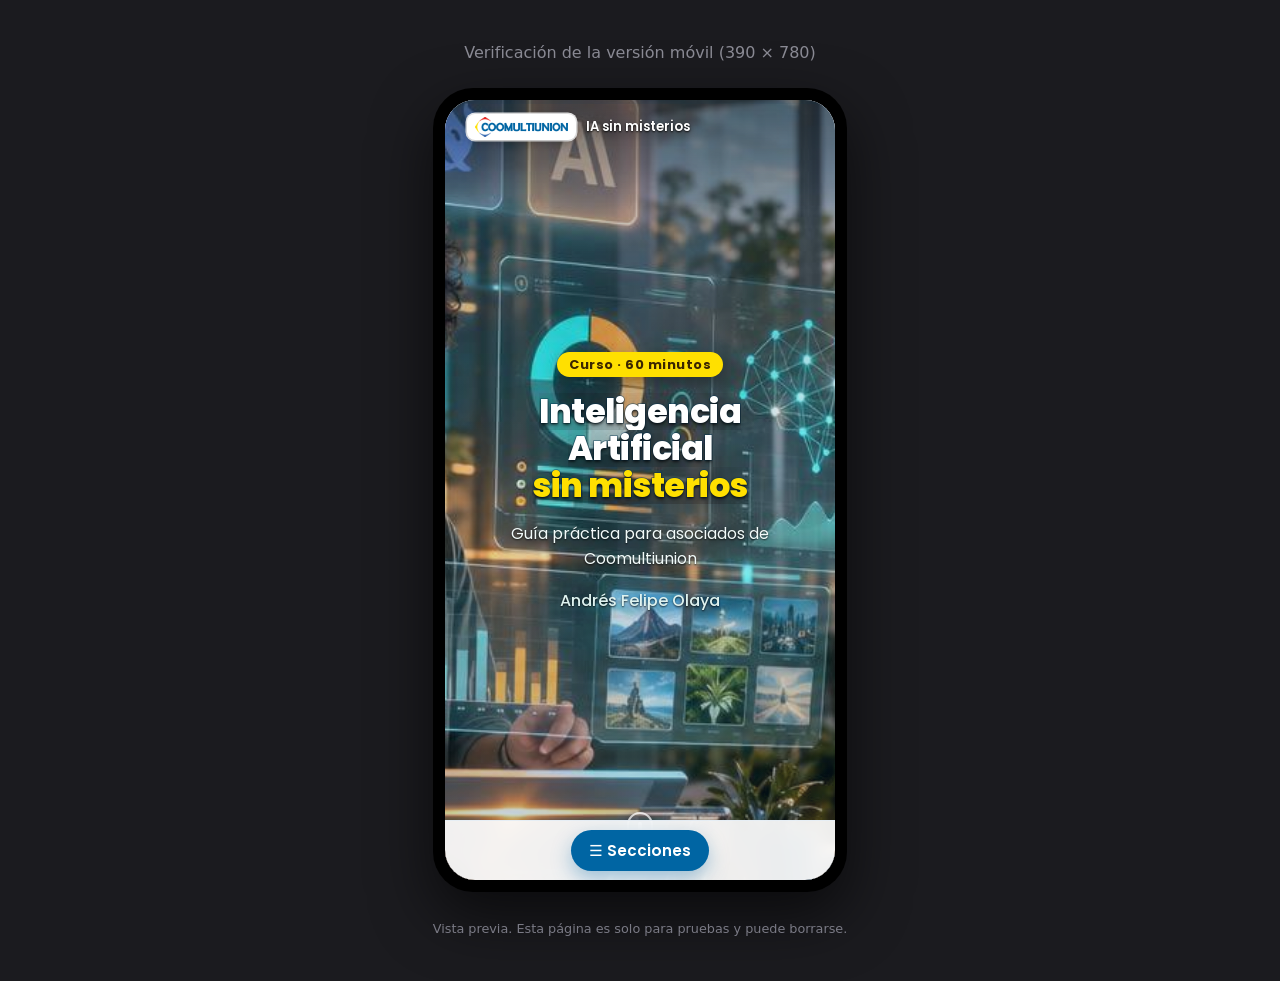
<file: mobile-preview.html>
<!doctype html>
<html lang="es">
<head>
  <meta charset="utf-8">
  <meta name="viewport" content="width=device-width, initial-scale=1.0">
  <title>Vista móvil — IA sin misterios</title>
  <style>
    body { margin: 0; background: #1b1b1f; color: #cfcfd6; font-family: system-ui, sans-serif;
           min-height: 100vh; display: flex; flex-direction: column; align-items: center; justify-content: center; gap: 1rem; padding: 2rem; }
    h1 { font-size: 1rem; color: #8b8b95; font-weight: 500; }
    .phone { background: #000; border-radius: 40px; padding: 12px; box-shadow: 0 24px 60px rgba(0,0,0,.6); }
    .phone iframe { width: 390px; height: 780px; border: 0; border-radius: 30px; background: #fff; display: block; }
    .note { font-size: .8rem; color: #7a7a85; max-width: 420px; text-align: center; }
  </style>
</head>
<body>
  <h1>Verificación de la versión móvil (390 × 780)</h1>
  <div class="phone">
    <iframe src="index.html?v=22" title="Vista móvil"></iframe>
  </div>
  <p class="note">Vista previa. Esta página es solo para pruebas y puede borrarse.</p>
</body>
</html>
</file>
<file: css/web.css>
/* F10 — Experiencia web interactiva "IA sin misterios" */

:root {
  --azul: #0065A3;        /* azul principal Coomultiunion */
  --azul-2: #3669B0;      /* azul secundario */
  --acento: #3669B0;      /* acento (azul) */
  --amarillo: #FFE000;    /* amarillo corporativo */
  --rojo: #E42320;        /* rojo corporativo */
  --fondo: #F4F7F9;
  --tinta: #10263A;
  --suave: #5b6b78;
  --blanco: #ffffff;
  --sombra: 0 18px 45px rgba(0, 101, 163, 0.20);
  --radio: 20px;
}

* { box-sizing: border-box; }

html { scroll-behavior: smooth; }

body {
  margin: 0;
  font-family: "Poppins", system-ui, -apple-system, sans-serif;
  color: var(--tinta);
  background: var(--fondo);
  overflow-x: hidden;
}

h1, h2, h3 { color: var(--azul); line-height: 1.12; margin: 0 0 .5em; letter-spacing: -.5px; }
h1 { font-size: clamp(2.5rem, 6.6vw, 4.9rem); font-weight: 800; }
h2 { font-size: clamp(2rem, 4.4vw, 3.3rem); font-weight: 800; letter-spacing: -1px; }
h3 { font-size: clamp(1.35rem, 2.5vw, 2rem); font-weight: 700; }
p { line-height: 1.6; color: #33434f; }
em { color: var(--amarillo); font-style: normal; }
strong { color: var(--azul); }
img { max-width: 100%; display: block; }
ul, ol { padding-left: 1.1em; }

/* ---------------- Barra de progreso ---------------- */
.progress {
  position: fixed; top: 0; left: 0; right: 0; height: 4px;
  background: rgba(11,60,93,.08); z-index: 60;
}
.progress span {
  display: block; height: 100%; width: 0%;
  background: linear-gradient(90deg, var(--acento), var(--amarillo));
  transition: width .12s linear;
}

/* ---------------- Topbar ---------------- */
.topbar {
  position: fixed; top: 0; left: 0; right: 0; z-index: 50;
  display: flex; justify-content: space-between; align-items: center;
  padding: .9rem 1.4rem; font-size: .82rem; font-weight: 500;
  color: #fff; pointer-events: none;
}
.topbar::before {
  content: ""; position: fixed; top: 0; left: 0; right: 0; height: 110px;
  background: linear-gradient(180deg, rgba(0,0,0,.34), rgba(0,0,0,0));
  pointer-events: none; z-index: -1;
}
.topbar .brand { display: flex; align-items: center; gap: .6rem; }
.topbar .logo {
  height: 26px; width: auto; display: block;
  background: #fff; padding: 3px 8px; border-radius: 8px;
  box-shadow: 0 2px 8px rgba(0,0,0,.28), 0 0 0 1.5px rgba(255,255,255,.9);
}
.topbar .brand-title {
  font-weight: 600; color: #fff;
  text-shadow: 0 1px 2px rgba(0,0,0,.9), 0 3px 12px rgba(0,0,0,.6);
}
.topbar .hint {
  color: #f2fbfa; font-weight: 500;
  text-shadow: 0 1px 2px rgba(0,0,0,.9), 0 3px 12px rgba(0,0,0,.6);
}

/* ---------------- Nav de puntos ---------------- */
.dots {
  position: fixed; right: 1rem; top: 50%; transform: translateY(-50%);
  display: flex; flex-direction: column; gap: .7rem; z-index: 55;
}
.dots button {
  width: 13px; height: 13px; border-radius: 50%; border: 2px solid var(--azul);
  background: transparent; cursor: pointer; padding: 0; transition: all .3s;
  position: relative;
}
.dots button:hover { transform: scale(1.3); }
.dots button.active { background: var(--rojo); border-color: var(--rojo); transform: scale(1.5); }
.dots button::after {
  content: attr(data-label);
  position: absolute; right: 24px; top: 50%;
  transform: translateY(-50%) translateX(6px);
  background: var(--azul); color: #fff;
  font-size: .72rem; font-weight: 600; white-space: nowrap;
  padding: .28em .7em; border-radius: 8px;
  box-shadow: 0 6px 16px rgba(0,101,163,.35);
  opacity: 0; pointer-events: none; transition: opacity .2s, transform .2s;
}
.dots button:hover::after,
.dots button.active::after { opacity: 1; transform: translateY(-50%) translateX(0); }

/* ---------------- Secciones ---------------- */
.section {
  position: relative; min-height: 100vh;
  padding: 12vh 5vw; display: flex; flex-direction: column; justify-content: center;
}
.center { align-items: center; text-align: center; }
.center > *:not(.divider-media):not(.agenda-media) { max-width: 1080px; }
.tint { background: linear-gradient(180deg, #ffffff, #eef4f7); }
.kicker {
  display: inline-block; color: var(--acento); font-weight: 600;
  text-transform: uppercase; letter-spacing: 2px; font-size: .78rem; margin-bottom: .8rem;
}

/* ---------------- Hero ---------------- */
.hero { padding: 0; align-items: center; text-align: center; overflow: hidden; }
.hero-bg {
  position: absolute; inset: -20% 0; background-size: cover; background-position: center;
  will-change: transform; z-index: -2;
}
.hero-veil {
  position: absolute; inset: 0; z-index: -1;
  background: linear-gradient(180deg,
    rgba(11,60,93,.30) 0%,
    rgba(11,60,93,.08) 52%,
    rgba(11,60,93,.26) 100%);
}
.hero-veil.strong {
  background: linear-gradient(180deg,
    rgba(11,60,93,.42) 0%,
    rgba(11,60,93,.22) 55%,
    rgba(11,60,93,.40) 100%);
}
.hero-content { max-width: 900px; padding: 0 1.2rem; }
#s0 { align-items: flex-end; }
#s0 .hero-content {
  max-width: 680px; margin: 0 clamp(1rem, 7vw, 8vw) 0 auto; text-align: right;
}
.hero .badge {
  display: inline-block; background: var(--amarillo); color: #3a2600;
  font-weight: 700; padding: .25em .9em; border-radius: 999px; font-size: .8rem;
  margin-bottom: 1rem; letter-spacing: .5px;
}
.hero h1 {
  color: #fff;
  -webkit-text-stroke: 1.5px rgba(11, 60, 93, 0.55);
  text-shadow: 0 2px 3px rgba(0, 0, 0, .65), 0 10px 34px rgba(0, 0, 0, .55);
  paint-order: stroke fill;
}
.hero p {
  color: #f2fbfa;
  font-size: clamp(1rem, 2vw, 1.35rem);
  text-shadow: 0 1px 2px rgba(0, 0, 0, .75), 0 4px 18px rgba(0, 0, 0, .55);
}
.hero .author {
  color: #dff3f0; font-weight: 500;
  text-shadow: 0 1px 2px rgba(0, 0, 0, .75), 0 4px 16px rgba(0, 0, 0, .5);
}
.hero .badge { box-shadow: 0 6px 18px rgba(0, 0, 0, .35); }
.hero .scroll-cue { box-shadow: 0 2px 10px rgba(0, 0, 0, .45); }
.cta {
  display: inline-block; margin-top: 1.6rem; text-decoration: none;
  background: var(--blanco); color: var(--azul); font-weight: 700;
  padding: .8em 1.6em; border-radius: 999px; box-shadow: var(--sombra);
  transition: transform .25s, box-shadow .25s;
}
.cta:hover { transform: translateY(-3px); box-shadow: 0 24px 55px rgba(0,0,0,.28); }

.scroll-cue {
  position: absolute; bottom: 26px; left: 50%; transform: translateX(-50%);
  width: 26px; height: 42px; border: 2px solid rgba(255,255,255,.7); border-radius: 14px;
}
.scroll-cue::after {
  content: ""; position: absolute; top: 8px; left: 50%; transform: translateX(-50%);
  width: 4px; height: 8px; border-radius: 2px; background: #fff;
  animation: cue 1.6s infinite;
}
@keyframes cue { 0%{opacity:0; top:8px} 40%{opacity:1} 100%{opacity:0; top:22px} }

/* ---------------- Split (texto + imagen) ---------------- */
.split {
  display: grid; grid-template-columns: 1fr 1.4fr; gap: clamp(1.5rem, 4vw, 4rem);
  align-items: center; max-width: 1900px; width: 100%; margin: 0 auto;
}
.split.reverse { grid-template-columns: 1.4fr 1fr; }
.split.reverse .split-media { order: -1; }
.split-media img {
  border-radius: var(--radio); width: 100%;
  border: 1px solid rgba(255,255,255,.45);
  box-shadow: 0 24px 55px rgba(0,101,163,.30), 0 0 40px rgba(54,105,176,.18);
}
/* Imágenes cuadradas (1:1): se muestran más pequeñas para no dominar la sección */
.split-media.square { display: flex; justify-content: center; }
.split-media.square img { width: 72%; }
.split-text { max-width: 560px; }
.split-text p { max-width: 60ch; }

/* ---------------- Listas ---------------- */
.ticks { list-style: none; padding: 0; }
.ticks li { position: relative; padding-left: 1.8em; margin: .7em 0; font-size: 1.08rem; }
.ticks li::before {
  content: ""; position: absolute; left: 0; top: .5em;
  width: .85em; height: .85em; border-radius: 50%;
  background: var(--acento); box-shadow: inset 0 0 0 4px #d6e6f2;
}
.ticks li.highlight { font-weight: 700; color: var(--rojo); }

.steps { counter-reset: step; list-style: none; padding: 0; }
.steps li {
  counter-increment: step; position: relative; padding: .55em 0 .55em 2.6em;
  font-size: 1.08rem; border-bottom: 1px dashed #d6e2e8;
}
.steps li::before {
  content: counter(step); position: absolute; left: 0; top: .5em;
  width: 1.7em; height: 1.7em; line-height: 1.7em; text-align: center;
  background: var(--azul); color: #fff; border-radius: 50%; font-size: .8em; font-weight: 700;
}
.steps.big li { font-size: 1.2rem; }
.steps li span { color: var(--suave); font-size: .9em; }
.steps li b { color: var(--azul); }

/* ---------------- Tarjetas de agenda ---------------- */
.agenda-media { margin: 0 auto 1.4rem; max-width: 420px; }
.agenda-media img {
  width: 100%; height: auto; border-radius: 18px;
  border: 1px solid rgba(255,255,255,.45);
  box-shadow: 0 22px 50px rgba(0,101,163,.30), 0 0 36px rgba(54,105,176,.16);
  animation: imgFloat 7s ease-in-out infinite;
}
.agenda-media.small { max-width: 360px; margin-bottom: 1rem; }
.cards { display: flex; gap: 1rem; flex-wrap: wrap; justify-content: center; margin-top: 2rem; }
.card {
  background: #fff; border-radius: var(--radio); padding: 1.4rem 1.2rem;
  flex: 1 1 190px; max-width: 230px; text-align: left;
  border: 1px solid #e6eef5; border-top: 6px solid var(--acento);
  box-shadow: 0 12px 30px rgba(0,101,163,.12);
  transition: transform .3s, box-shadow .3s, border-color .3s;
}
.card:hover { transform: translateY(-10px); box-shadow: 0 30px 55px rgba(0,101,163,.24); }
.cards .card:nth-child(2n) { border-top-color: var(--rojo); }
.cards .card:nth-child(3n) { border-top-color: var(--amarillo); }
.card b { display: block; color: var(--rojo); font-size: 1.6rem; font-weight: 800; }
.card h3 { font-size: 1.05rem; margin: .3rem 0; }
.card p { margin: 0; font-size: .86rem; color: var(--suave); }

/* ---------------- Divisores de sección ---------------- */
.divider {
  min-height: 100vh; display: flex; flex-direction: column; align-items: center; justify-content: center;
  text-align: center; color: #fff; position: relative; overflow: hidden;
  background: var(--azul);
}
.divider::before {
  content: none;
}
.divider-media { position: absolute; inset: 0; z-index: 0; }
.divider-media img { width: 100%; height: 100%; object-fit: cover; opacity: 1; transform: scale(1.05); }
.divider::after {
  content: ""; position: absolute; inset: 0; z-index: 1;
  background: linear-gradient(180deg,
    rgba(0,0,0,.46) 0%,
    rgba(0,0,0,.16) 48%,
    rgba(0,0,0,.50) 100%);
}
.divider > *:not(.divider-media) { position: relative; z-index: 2; }
.divider h2 {
  color: #fff;
  -webkit-text-stroke: 1px rgba(0,0,0,.35);
  text-shadow: 0 2px 4px rgba(0,0,0,.75), 0 12px 34px rgba(0,0,0,.6);
  paint-order: stroke fill;
}
.divider p { color: #f4fbfa; font-size: 1.2rem; text-shadow: 0 1px 2px rgba(0,0,0,.85), 0 5px 18px rgba(0,0,0,.6); }
.divider .num {
  display: grid; place-items: center; width: 62px; height: 62px; border-radius: 50%;
  background: var(--azul); color: #fff; font-weight: 800; font-size: 1.6rem; margin-bottom: 1rem;
  box-shadow: 0 12px 30px rgba(0,0,0,.3);
}
.divider .num.live {
  width: auto; height: auto; padding: .6em 1.3em; border-radius: 999px;
  font-size: .9rem; letter-spacing: .16em;
}

/* ---------------- Sección con imagen de fondo (frase / frustración) ---------------- */
.media-section { position: relative; overflow: hidden; }
.media-section::after {
  content: ""; position: absolute; inset: 0; z-index: 1;
  background: linear-gradient(180deg,
    rgba(0,0,0,.52) 0%,
    rgba(0,0,0,.30) 45%,
    rgba(0,0,0,.58) 100%);
}
.media-section > *:not(.divider-media) { position: relative; z-index: 2; }
.media-section .big-quote p {
  color: #fff;
  text-shadow: 0 2px 5px rgba(0,0,0,.85), 0 12px 34px rgba(0,0,0,.6);
}
.media-section .big-quote em { color: var(--amarillo); }
.media-section .big-quote .sub { color: #eef8f6; }
.media-section .live-tag { box-shadow: 0 8px 22px rgba(0,0,0,.45); }

/* Variante con texto en columnas (La confesión) */
.media-section .split-text h2,
.media-section .split-text p,
.media-section .split-text .small {
  color: #fff;
  text-shadow: 0 2px 5px rgba(0,0,0,.85), 0 12px 30px rgba(0,0,0,.55);
}
.media-section .split-text .kicker { color: var(--amarillo); }
.media-section .stat-label { color: #fff; text-shadow: 0 2px 5px rgba(0,0,0,.8); }

/* ---------------- Chips ---------------- */
.chips { margin: .4rem 0 1rem; }
.chips span {
  display: inline-block; background: #e2ecf7; color: var(--azul);
  padding: .3em .9em; border-radius: 999px; margin: .2em; font-size: .85rem; font-weight: 500;
}
.link-note { font-size: .9rem; color: var(--suave); margin-top: 1rem; }
.link-note a { color: var(--azul); font-weight: 600; text-decoration: underline; }

/* Fila de logos de las apps de IA */
.app-logos { display: flex; flex-wrap: wrap; gap: .7rem .9rem; margin: .2rem 0 1rem; }
.app-logos span { display: flex; flex-direction: column; align-items: center; gap: .3rem; width: 62px; }
.app-logos img { width: 42px; height: 42px; object-fit: contain; border-radius: 10px; }
.app-logos em { font-style: normal; font-size: .68rem; font-weight: 600; color: var(--suave); }

/* ---------------- Frase grande ---------------- */
.big-quote { max-width: 900px; }
.big-quote p { font-size: clamp(1.5rem, 4vw, 2.8rem); font-weight: 700; color: var(--azul); line-height: 1.25; }
.big-quote .sub { font-size: clamp(1rem, 2vw, 1.4rem); font-weight: 400; color: var(--suave); }
.live-tag {
  margin-top: 2rem; background: var(--azul); color: #fff; display: inline-block;
  padding: .6em 1.2em; border-radius: 999px; font-size: .9rem; font-weight: 500;
}

/* ---------------- Ideas ---------------- */
.ideas { max-width: 760px; margin: 2rem auto 0; text-align: left; }
.idea {
  display: flex; align-items: center; gap: 1rem; background: #fff;
  padding: 1rem 1.3rem; border-radius: 14px; margin: .7rem 0;
  border: 1px solid #e6eef5; border-left: 4px solid var(--acento);
  box-shadow: 0 8px 22px rgba(0,101,163,.10); font-size: 1.05rem;
  transition: transform .3s, box-shadow .3s;
}
.idea:hover { transform: translateX(6px); box-shadow: 0 14px 30px rgba(0,101,163,.20); }
.idea span {
  flex: none; display: grid; place-items: center; width: 34px; height: 34px; border-radius: 50%;
  background: var(--acento); color: #fff; font-weight: 700;
}

/* ---------------- Stat 90% ---------------- */
.stat { display: flex; flex-direction: column; align-items: center; justify-content: center; }
.stat-num {
  font-size: clamp(5rem, 16vw, 11rem); font-weight: 800; line-height: 1;
  color: var(--azul);
}
.stat-num::after { content: "%"; font-size: .4em; color: var(--azul); }
.stat-label { text-align: center; color: var(--azul); font-weight: 600; margin-top: .4rem; }

/* 90% compacto dentro de una columna de texto */
.split-text .stat {
  flex-direction: row; align-items: baseline; justify-content: flex-start;
  gap: .7rem; margin-top: 1.2rem;
}
.split-text .stat-num { font-size: clamp(3rem, 6vw, 4.6rem); }
.split-text .stat-label { margin-top: 0; text-align: left; font-size: .95rem; }

/* ---------------- Footer ---------------- */
.footer {
  display: flex; justify-content: space-between; padding: 1.2rem 6vw; font-size: .8rem;
  color: var(--suave); border-top: 1px solid #dbe6ec; background: #fff;
}

/* ---------------- Animaciones de aparición ---------------- */
[data-animate] {
  opacity: 0; transform: translateY(38px);
  transition: opacity .7s ease, transform .7s cubic-bezier(.2,.7,.2,1);
  transition-delay: var(--d, 0s);
}
[data-animate].is-visible { opacity: 1; transform: none; }

/* ---------------- Texto: revelado palabra por palabra ---------------- */
.word { display: inline-block; overflow: hidden; vertical-align: bottom; }
.word > span {
  display: inline-block; transform: translateY(120%); opacity: 0;
  transition: transform .75s cubic-bezier(.2,.7,.2,1), opacity .6s ease;
  transition-delay: calc(var(--i, 0) * 55ms);
}
.is-visible .word > span { transform: translateY(0); opacity: 1; }

/* Subrayado animado del kicker */
.kicker { position: relative; }
.kicker::after {
  content: ""; position: absolute; left: 0; bottom: -.35em; height: 3px; width: 0;
  border-radius: 3px; background: var(--amarillo);
  transition: width .8s cubic-bezier(.2,.7,.2,1) .15s;
}
.is-visible .kicker::after, .kicker.is-visible::after { width: 55%; }

/* ---------------- Números con rebote ---------------- */
.card b {
  transform: scale(.3) rotate(-14deg); opacity: 0;
  transition: transform .6s cubic-bezier(.2,1.5,.4,1) .2s, opacity .5s ease .2s;
}
.card.is-visible b { transform: scale(1) rotate(0); opacity: 1; }

.idea span {
  transform: scale(0);
  transition: transform .5s cubic-bezier(.2,1.6,.4,1) .15s;
}
.idea.is-visible span { transform: scale(1); }

.steps li::before {
  transform: scale(0);
  transition: transform .5s cubic-bezier(.2,1.6,.4,1);
}
.is-visible .steps li::before { transform: scale(1); }
.is-visible .steps li:nth-child(1)::before { transition-delay: .10s; }
.is-visible .steps li:nth-child(2)::before { transition-delay: .20s; }
.is-visible .steps li:nth-child(3)::before { transition-delay: .30s; }
.is-visible .steps li:nth-child(4)::before { transition-delay: .40s; }
.is-visible .steps li:nth-child(5)::before { transition-delay: .50s; }
.is-visible .steps li:nth-child(6)::before { transition-delay: .60s; }

/* Pulso del número de sección */
@keyframes numPulse {
  0%, 100% { box-shadow: 0 12px 30px rgba(0,0,0,.30); }
  50% { box-shadow: 0 12px 48px rgba(0,101,163,.75); }
}
.divider .num { animation: numPulse 3s ease-in-out infinite; }

/* 90%: aparición con rebote */
.stat-num {
  transform: scale(.55);
  transition: transform .85s cubic-bezier(.2,1.5,.4,1);
}
.stat.is-visible .stat-num { transform: scale(1); }

/* Parallax */
.parallax { will-change: transform; transition: transform .15s linear; }

/* ---------------- Movimiento continuo de las imágenes ---------------- */
@keyframes imgFloat {
  0%, 100% { transform: translateY(0) scale(1); }
  50% { transform: translateY(-10px) scale(1.02); }
}
.split-media img:not(.app-badge) { animation: imgFloat 7s ease-in-out infinite; }

@keyframes kenBurns {
  from { transform: scale(1.05); }
  to { transform: scale(1.15); }
}
.divider-media img { animation: kenBurns 22s ease-in-out infinite alternate; }

@keyframes heroPan {
  0%, 100% { background-position: 50% 44%; }
  50% { background-position: 50% 56%; }
}
.hero-bg { animation: heroPan 24s ease-in-out infinite; }

/* ---------------- Menú inferior (solo móvil) ---------------- */
.mobile-nav { display: none; }
.mobile-sheet { display: none; }

/* Alturas que respetan la barra del navegador (móvil) */
@supports (min-height: 100dvh) {
  .section, .divider { min-height: 100dvh; }
}

/* ---------------- Responsive (móvil) ---------------- */
@media (max-width: 820px) {
  .split, .split.reverse { grid-template-columns: 1fr; gap: 1.4rem; }
  .split.reverse .split-media { order: 0; }
  .split-text { max-width: none; }
  .dots { display: none; }
  .topbar .hint { display: none; }
  .section { padding: 9vh 6vw; }

  h1 { font-size: clamp(1.9rem, 8.5vw, 2.6rem); }
  h2 { font-size: clamp(1.6rem, 7vw, 2.2rem); }
  h3 { font-size: clamp(1.2rem, 5.5vw, 1.5rem); }

  /* Hero centrado en móvil */
  #s0 { align-items: center; }
  #s0 .hero-content { max-width: 100%; margin: 0; text-align: center; }

  /* Imágenes a lo ancho */
  .split-media.square img { width: 100%; }
  .split-media img, .agenda-media img { max-height: 58vh; object-fit: cover; }
  .divider .num { width: 54px; height: 54px; font-size: 1.4rem; }

  /* Menos movimiento en móvil (rendimiento) */
  .split-media img:not(.app-badge), .divider-media img, .hero-bg, .agenda-media img { animation: none !important; }
  .parallax { transform: none !important; }

  /* Barra inferior + panel de secciones */
  .mobile-nav {
    display: flex; position: fixed; left: 0; right: 0; bottom: 0; z-index: 60;
    justify-content: center; padding: .55rem .8rem;
    padding-bottom: calc(.55rem + env(safe-area-inset-bottom, 0px));
    background: rgba(255,255,255,.92); backdrop-filter: blur(8px);
    border-top: 1px solid #e6eef5;
  }
  .mobile-nav-btn {
    border: none; background: var(--azul); color: #fff; font-family: inherit;
    font-weight: 600; font-size: .95rem; padding: .6em 1.2em; border-radius: 999px;
    box-shadow: 0 8px 20px rgba(0,101,163,.35); cursor: pointer;
  }
  .mobile-sheet {
    display: block; position: fixed; left: 0; right: 0; bottom: 0; z-index: 70;
    background: #fff; border-radius: 18px 18px 0 0;
    box-shadow: 0 -12px 40px rgba(0,0,0,.3);
    max-height: 72vh; overflow-y: auto; padding: .6rem .6rem 1.2rem;
    transform: translateY(110%); transition: transform .3s ease;
    padding-bottom: calc(1.2rem + env(safe-area-inset-bottom, 0px));
  }
  .mobile-sheet.open { transform: translateY(0); }
  .mobile-sheet button {
    display: block; width: 100%; text-align: left; border: none; background: none;
    font-family: inherit; font-size: 1rem; color: var(--azul);
    padding: .85rem 1rem; border-bottom: 1px solid #eef4f7; cursor: pointer;
  }
  .mobile-sheet button.active { color: var(--rojo); font-weight: 700; }
  .footer { padding-bottom: calc(4.8rem + env(safe-area-inset-bottom, 0px)); }

  /* Demo: modal casi a pantalla completa + flechas grandes (táctil) */
  .demo-modal { padding: 2vh 2vw; }
  .demo-box { width: 100%; max-height: 96vh; border-radius: 14px; }
  .demo-stage img { max-height: 52vh; }
  .demo-nav { width: 44px; height: 44px; font-size: 1.7rem; background: rgba(255,255,255,.95); }
  .demo-nav.prev { left: 6px; }
  .demo-nav.next { right: 6px; }
  .demo-head h3 { font-size: 1rem; }
  .demo-caption { font-size: .95rem; }
}

@media (prefers-reduced-motion: reduce) {
  html { scroll-behavior: auto; }
  [data-animate] { opacity: 1; transform: none; transition: none; }
  .hero-bg, .parallax { transform: none !important; }
  .word > span { transform: none !important; opacity: 1 !important; }
  .kicker::after { width: 55% !important; }
  .card b, .idea span, .steps li::before { transform: none !important; opacity: 1 !important; }
  .divider .num, .stat-num { animation: none !important; }
  .stat-num { transform: none !important; }
  .split-media img, .divider-media img, .hero-bg, .agenda-media img { animation: none !important; }
}

/* ---------------- Lightbox: ver la imagen más grande ---------------- */
.lightbox {
  position: fixed; inset: 0; z-index: 100;
  display: flex; align-items: center; justify-content: center;
  background: rgba(5, 20, 32, .88); padding: 3vh 3vw;
  opacity: 0; pointer-events: none; transition: opacity .25s;
}
.lightbox.open { opacity: 1; pointer-events: auto; }
.lightbox img {
  max-width: 94vw; max-height: 92vh; border-radius: 12px;
  box-shadow: 0 30px 80px rgba(0,0,0,.6);
  transform: scale(.96); transition: transform .25s;
}
.lightbox.open img { transform: scale(1); }
.lightbox .lb-close {
  position: absolute; top: 2.5vh; right: 2.5vw;
  width: 46px; height: 46px; border-radius: 50%; border: none;
  background: #fff; color: var(--azul); font-size: 1.7rem; line-height: 1;
  cursor: pointer; box-shadow: 0 8px 22px rgba(0,0,0,.45);
}
.split-media img, .agenda-media img { cursor: zoom-in; }

/* ---------------- Botón y modal de demos (carrusel) ---------------- */
.demo-btn {
  display: inline-flex; align-items: center; gap: .5rem;
  background: var(--azul); color: #fff; border: none; border-radius: 999px;
  padding: .75em 1.5em; font-weight: 600; font-size: 1rem; font-family: inherit;
  cursor: pointer; box-shadow: 0 10px 24px rgba(0,101,163,.35);
  transition: transform .2s, box-shadow .2s;
}
.demo-btn:hover { transform: translateY(-2px); box-shadow: 0 16px 32px rgba(0,101,163,.45); }
.demo-btn.secondary { background: var(--rojo); box-shadow: 0 10px 24px rgba(228,35,32,.35); }
.demo-btn.secondary:hover { box-shadow: 0 16px 32px rgba(228,35,32,.45); }
.demo-actions { display: flex; gap: .8rem; justify-content: center; flex-wrap: wrap; }

.demo-modal {
  position: fixed; inset: 0; z-index: 110; display: flex; align-items: center; justify-content: center;
  background: rgba(5,20,32,.90); padding: 4vh 3vw;
  opacity: 0; pointer-events: none; transition: opacity .25s;
}
.demo-modal.open { opacity: 1; pointer-events: auto; }
.demo-box {
  background: #fff; border-radius: 18px; width: min(1520px, 97vw); max-height: 95vh;
  display: flex; flex-direction: column; overflow: hidden;
  box-shadow: 0 30px 80px rgba(0,0,0,.6); transform: translateY(12px); transition: transform .25s;
}
.demo-modal.open .demo-box { transform: translateY(0); }
.demo-head { display: flex; justify-content: space-between; align-items: center; gap: 1rem; padding: .7rem 1.1rem; border-bottom: 1px solid #e6eef5; }
.demo-head h3 { margin: 0; color: var(--azul); font-size: 1.15rem; }
.demo-close { border: none; background: #eef4f7; color: var(--azul); width: 40px; height: 40px; border-radius: 50%; font-size: 1.5rem; line-height: 1; cursor: pointer; }
.demo-stage { position: relative; background: #0b1f2e; display: flex; align-items: center; justify-content: center; flex: 1; min-height: 0; }
.demo-stage img { max-width: 100%; max-height: 78vh; display: block; }
.demo-nav { position: absolute; top: 50%; transform: translateY(-50%); width: 46px; height: 46px; border-radius: 50%; border: none; background: rgba(255,255,255,.92); color: var(--azul); font-size: 1.6rem; line-height: 1; cursor: pointer; box-shadow: 0 6px 18px rgba(0,0,0,.3); }
.demo-nav.prev { left: 12px; }
.demo-nav.next { right: 12px; }
.demo-foot { padding: .9rem 1.2rem 1.1rem; }
.demo-caption { color: #33434f; font-size: 1rem; min-height: 1.5em; }
.demo-dots { display: flex; gap: .5rem; justify-content: center; margin-top: .8rem; }
.demo-dots button { width: 11px; height: 11px; border-radius: 50%; border: none; background: #c8d6e0; cursor: pointer; transition: background .2s, transform .2s; }
.demo-dots button:hover { transform: scale(1.2); }
.demo-dots button.active { background: var(--rojo); }
/* (las reglas móviles de las demos están en el bloque responsive principal) */

/* ---------------- Comparación "misma tarea, dos prompts" ---------------- */
.section.center .compare { max-width: 1180px; }
.compare { display: grid; grid-template-columns: 1fr 1fr; gap: 1.4rem; width: 100%; text-align: left; }
.compare-card {
  background: #fff; border-radius: 16px; overflow: hidden; display: flex; flex-direction: column;
  box-shadow: 0 18px 40px rgba(0, 101, 163, .18);
}
.compare-card .tag {
  display: flex; align-items: center; gap: .5rem; padding: .55rem 1rem;
  font-weight: 800; font-size: .78rem; letter-spacing: .08em; text-transform: uppercase; color: #fff;
}
.compare-card.bad .tag { background: var(--rojo); }
.compare-card.good .tag { background: var(--azul); }
.compare-card .prompt {
  margin: 0; padding: .8rem 1rem; font-size: .92rem; line-height: 1.45;
  color: #33434f; border-bottom: 1px solid #e6eef5; min-height: 5.4em;
}
.compare-card .prompt b { color: var(--azul); }
.compare-card figure { margin: 0; background: #0e1319; flex: 1; }
.compare-card img {
  width: 100%; display: block; object-fit: cover; object-position: top center;
  height: clamp(190px, 24vh, 280px);
}
.compare-note { margin-top: 1.1rem; font-weight: 700; color: var(--rojo); font-size: 1.05rem; }
.compare .demo-btn { margin-top: 1.1rem; }
@media (max-width: 820px) {
  .compare { grid-template-columns: 1fr; gap: 1rem; }
  .compare-card .prompt { min-height: 0; }
  .compare-card img { height: 150px; }
}

/* ---------------- Cuatro diferencias (bloque 2) ---------------- */
.diff {
  display: grid; grid-template-columns: repeat(4, 1fr); gap: 1rem;
  width: 100%; max-width: 1180px; text-align: left; margin-top: 1.6rem;
}
.diff-card {
  background: #fff; border-radius: 16px; padding: 1.1rem 1.05rem;
  border-top: 6px solid var(--acento);
  box-shadow: 0 12px 30px rgba(0, 101, 163, .12);
}
.diff-card:nth-child(2) { border-top-color: var(--rojo); }
.diff-card:nth-child(3) { border-top-color: var(--amarillo); }
.diff-card:nth-child(4) { border-top-color: var(--azul); }
.diff-card b {
  display: inline-grid; place-items: center; width: 28px; height: 28px; border-radius: 50%;
  background: var(--azul); color: #fff; font-size: .85rem; font-weight: 800; margin-bottom: .5rem;
}
.diff-card h3 { margin: .1rem 0 .45rem; font-size: 1.02rem; color: var(--azul); }
.diff-card p { margin: 0; font-size: .88rem; line-height: 1.5; color: var(--suave); }
.diff-card p strong { color: var(--tinta); }

/* Logos dentro de la tarjeta "Ecosistema" */
.eco-group { margin: .1rem 0 .55rem; }
.eco-label {
  display: block; font-size: .66rem; letter-spacing: .14em; text-transform: uppercase;
  font-weight: 800; color: var(--azul); margin-bottom: .35rem;
}
.eco-row { display: flex; gap: .35rem; flex-wrap: wrap; }
.eco-row img {
  width: 34px; height: 34px; object-fit: contain; padding: 4px;
  background: #fff; border-radius: 9px; box-shadow: 0 3px 10px rgba(0, 101, 163, .18);
}
.diff-card .eco-more { font-size: .74rem; color: var(--suave); }

/* Soli dentro de la tarjeta "Datos" */
.soli-mini {
  display: flex; align-items: center; gap: .45rem; margin-top: .6rem; padding-top: .55rem;
  border-top: 1px solid #e6eef5;
}
.soli-mini img { width: 30px; height: 30px; object-fit: contain; flex: 0 0 auto; }
.soli-mini span { font-size: .74rem; line-height: 1.35; color: var(--suave); }
.soli-mini strong { color: var(--azul); }

/* Soli junto a la lista de "Nuestra casa" */
.soli-ico { width: 30px; height: 30px; object-fit: contain; vertical-align: -9px; margin-right: .3rem; }

/* Texto claro sobre imagen de fondo */
.media-section > .small { color: #fff; text-shadow: 0 2px 5px rgba(0,0,0,.85); }

/* Encabezado sobre imagen de fondo */
.media-section > h2 {
  color: #fff;
  text-shadow: 0 2px 5px rgba(0,0,0,.85), 0 12px 30px rgba(0,0,0,.55);
}
.media-section > .kicker { color: var(--amarillo); }
#s9b::after {
  background: linear-gradient(180deg,
    rgba(4,20,32,.74) 0%,
    rgba(4,20,32,.44) 45%,
    rgba(4,20,32,.74) 100%);
}
@media (max-width: 900px) { .diff { grid-template-columns: 1fr 1fr; } }
@media (max-width: 560px) { .diff { grid-template-columns: 1fr; margin-top: 1rem; } }

/* ---------------- Sección "No creas en nada, indaga" ---------------- */
.section.dark { background: linear-gradient(160deg, #06263a, #0b3c5d); color: #eaf3f8; }
.section.dark h2 { color: #fff; }
.section.dark .kicker { color: var(--amarillo); }
.section.dark strong { color: #fff; }
.section.dark p { color: #dbe9f2; }
.section.dark .ticks li { color: #dbe9f2; }
.section.dark .ticks li::before { background: var(--amarillo); box-shadow: inset 0 0 0 4px rgba(255,224,0,.22); }
.warn-close { margin-top: 1.2rem; font-size: clamp(1.15rem, 2.4vw, 1.5rem); font-weight: 700; color: #fff; }
.warn-close em { color: var(--amarillo); }
</file>
